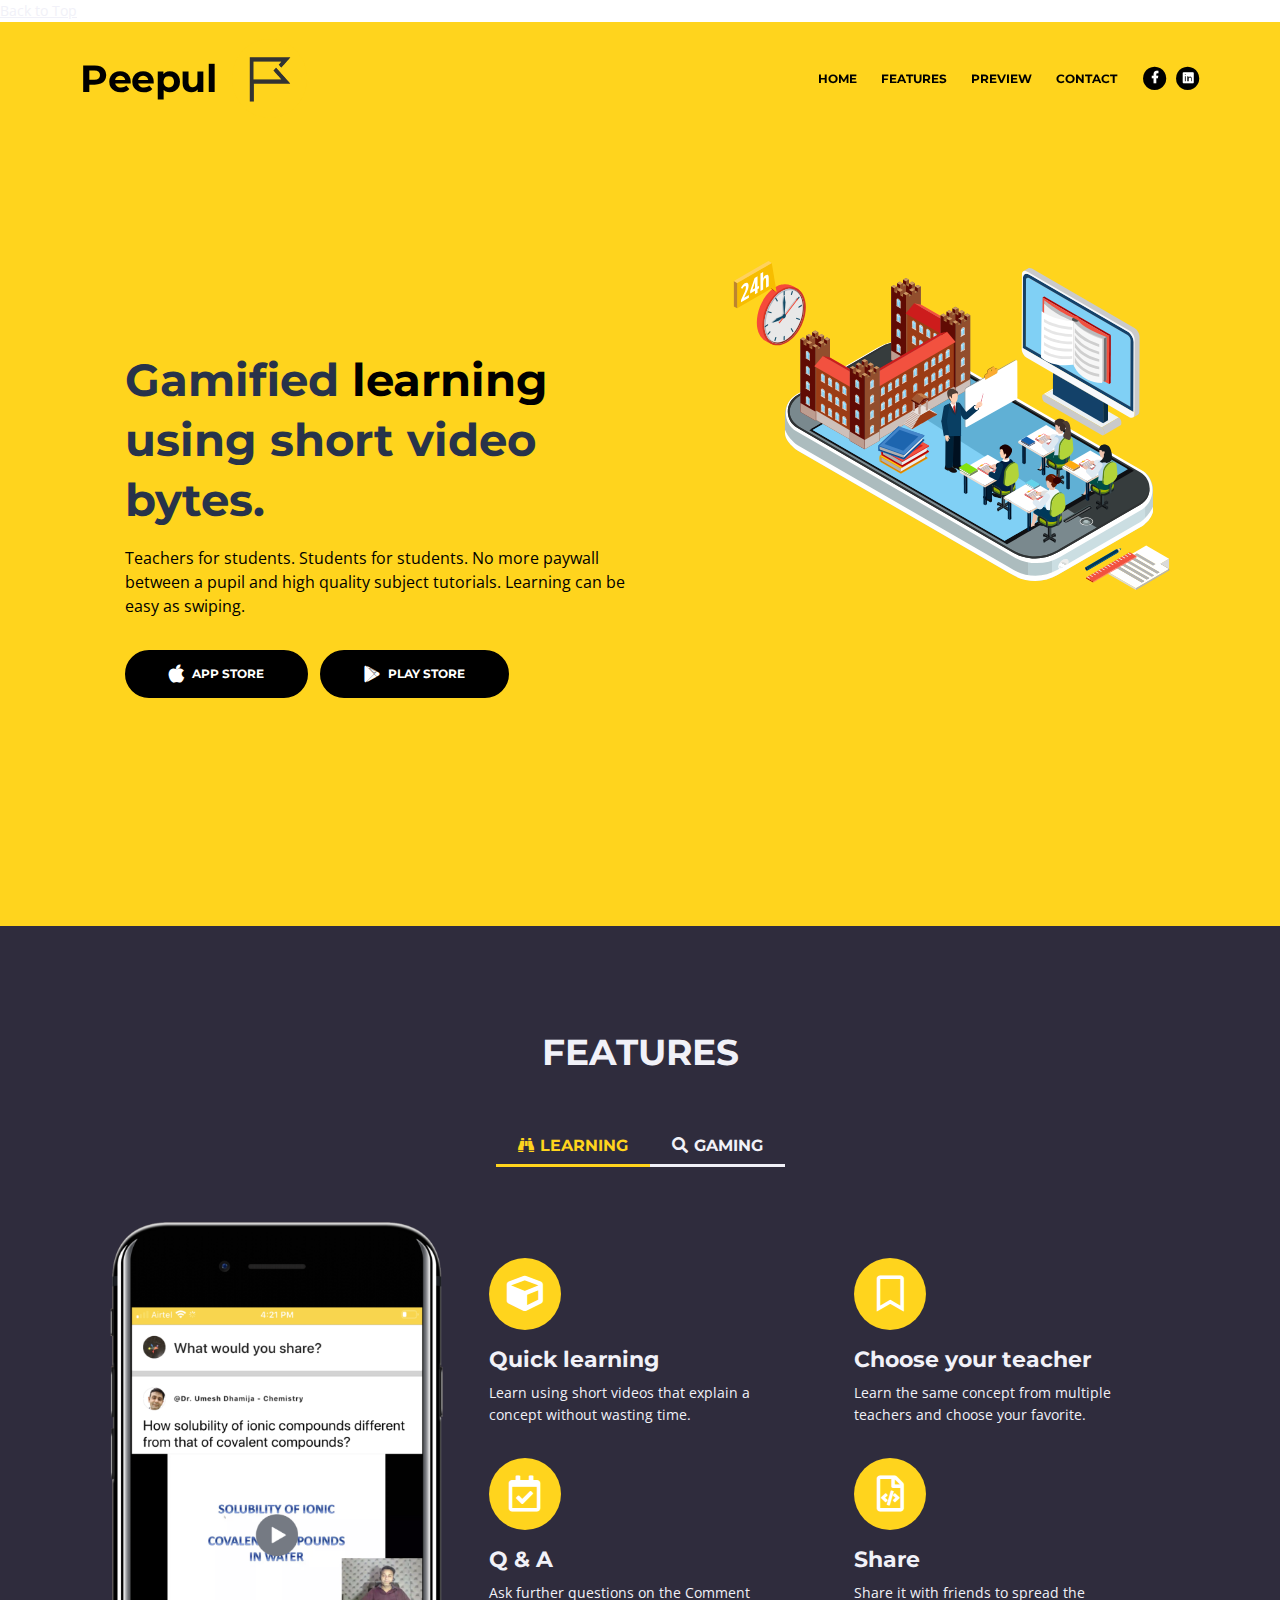
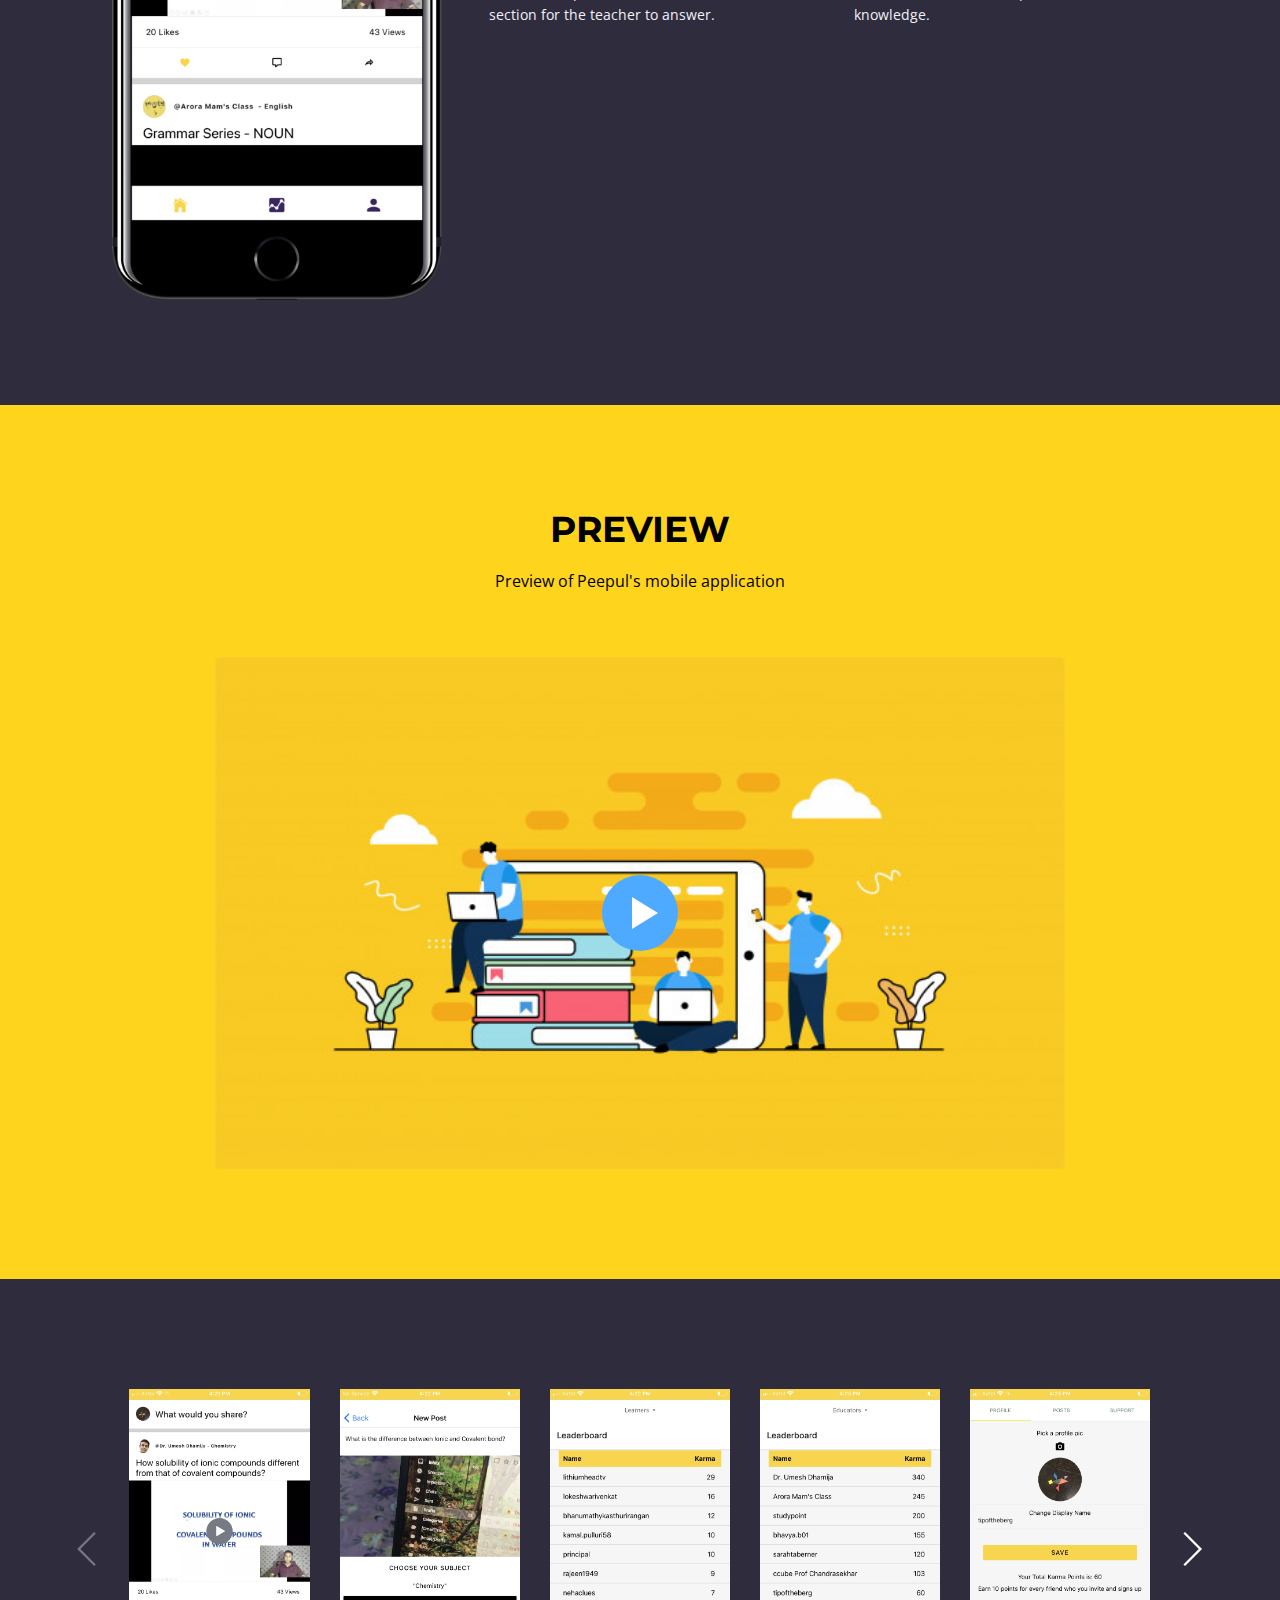
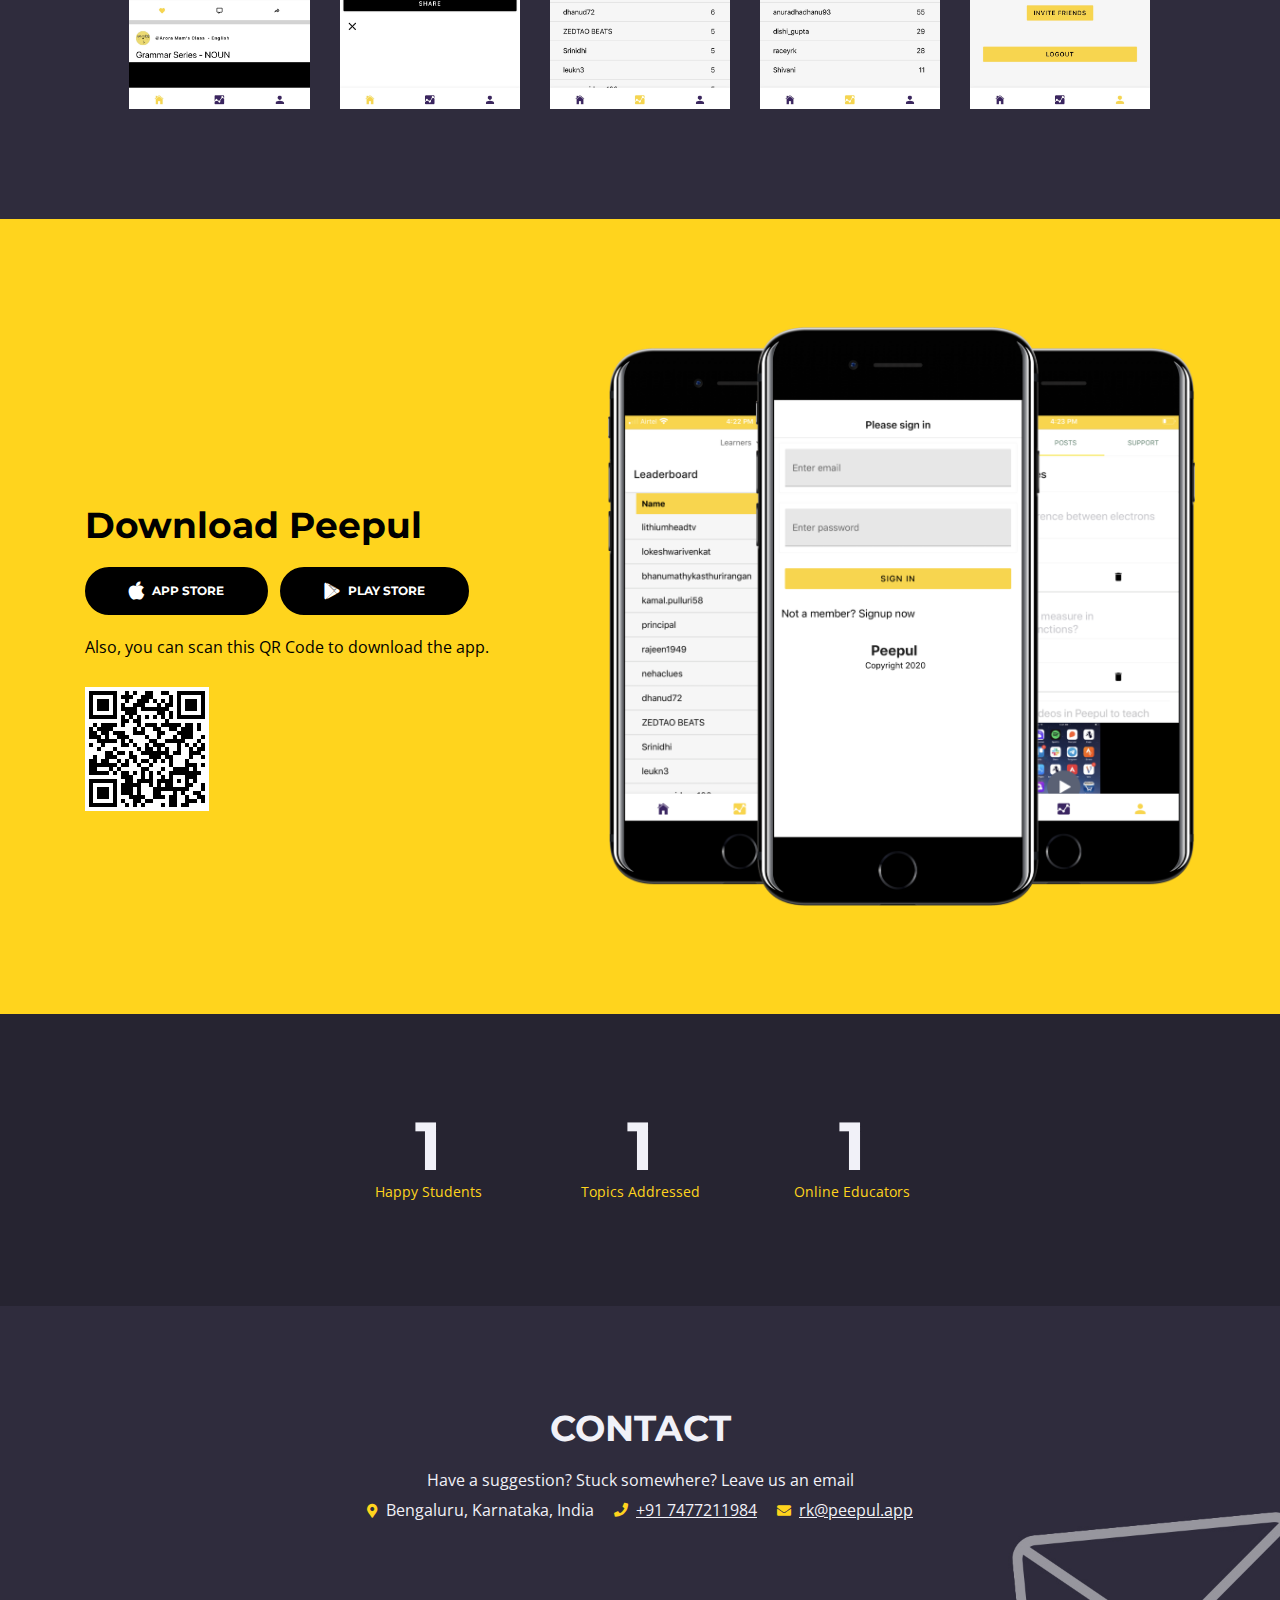
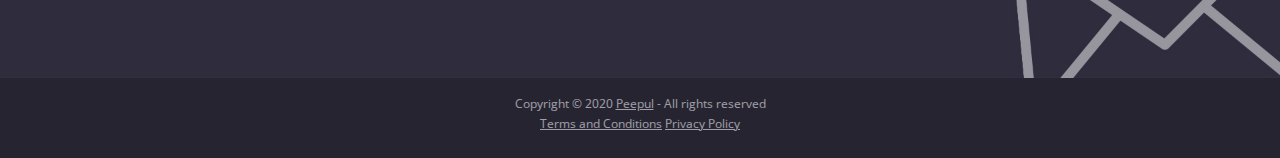
<file: index.html>
<!DOCTYPE html>
<html lang="en">
<head>
    <meta charset="utf-8">
    <meta name="viewport" content="width=device-width, initial-scale=1, shrink-to-fit=no">
    
    <!-- SEO Meta Tags -->
    <meta name="description" content="An app to learn with short video bytes">
    <meta name="author" content="Peepul">

    
	<meta property="og:type" content="article" />
    <!-- Chrome, Firefox OS and Opera -->
    <meta name="theme-color" content="#ffd41d">
    <!-- Windows Phone -->
    <meta name="msapplication-navbutton-color" content="#ffd41d">
    <!-- iOS Safari -->
    <meta name="apple-mobile-web-app-status-bar-style" content="#ffd41d">

    <!-- Website Title -->
    <title>Peepul | Share your knowledge</title>
    
    <!-- Styles -->
    <link href="https://fonts.googleapis.com/css?family=Montserrat:400,600,700" rel="stylesheet">
    <link href="https://fonts.googleapis.com/css?family=Open+Sans:400,400i,700,700i" rel="stylesheet">
    <link href="css/bootstrap.css" rel="stylesheet">
    <link href="css/fontawesome-all.css" rel="stylesheet">
    <link href="css/swiper.css" rel="stylesheet">
	<link href="css/magnific-popup.css" rel="stylesheet">
	<link href="css/styles.css" rel="stylesheet">
	
	<!-- Favicon  -->
    <link rel="icon" href="images/favicon.png">
</head>
<body data-spy="scroll" data-target=".fixed-top">
 
    

    <!-- Navigation -->
    <nav class="navbar navbar-expand-md navbar-dark navbar-custom fixed-top">
        <!-- Text Logo -->
        <a class="navbar-brand logo-text page-scroll" href="index.html">Peepul</a>

        <!-- Image Logo -->
        <a class="navbar-brand logo-image" href="index.html"><img src="images/favicon.png" alt="alternative"></a> 
        
        <!-- Mobile Menu Toggle Button -->
        <button class="navbar-toggler" type="button" data-toggle="collapse" data-target="#navbarsExampleDefault" aria-controls="navbarsExampleDefault" aria-expanded="false" aria-label="Toggle navigation">
            <span class="navbar-toggler-awesome fas fa-bars"></span>
            <span class="navbar-toggler-awesome fas fa-times"></span>
        </button>
        <!-- end of mobile menu toggle button -->

        <div class="collapse navbar-collapse" id="navbarsExampleDefault">
            <ul class="navbar-nav ml-auto">
                <li class="nav-item">
                    <a class="nav-link page-scroll" href="#header">HOME <span class="sr-only">(current)</span></a>
                </li>
                <li class="nav-item">
                    <a class="nav-link page-scroll" href="#features">FEATURES</a>
                </li>
                <li class="nav-item">
                    <a class="nav-link page-scroll" href="#preview">PREVIEW</a>
                </li>
                <li class="nav-item">
                    <a class="nav-link page-scroll" href="#contact">CONTACT</a>
                </li>
            </ul>
            <span class="nav-item social-icons">
                <span class="fa-stack">
                    <a href="https://www.facebook.com/untropyai" target="_blank">
                        <i class="fas fa-circle fa-stack-2x"></i>
                        <i class="fab fa-facebook-f fa-stack-1x"></i>
                    </a>
                </span>
                <span class="fa-stack">
                    <a href="https://www.linkedin.com/company/untropy-ai/" target="_blank">
                        <i class="fas fa-circle fa-stack-2x"></i>
                        <i class="fab fa-linkedin fa-stack-1x"></i>
                    </a>
                </span>
            </span>
        </div>
    </nav> <!-- end of navbar -->
    <!-- end of navigation -->


    <!-- Header -->
    <header id="header" class="header">
        <div class="header-content">
            <div class="container">
                <div class="row">
                    <div class="col-lg-6">
                        <div class="text-container">
                            <h1>Gamified <span id="js-rotating">learning,teaching</span><br>using short video bytes.</h1>
                            <p class="p-large">Teachers for students. Students for students. No more paywall between a pupil and high quality subject tutorials. Learning can be easy as swiping.</p>
                            <a class="btn-solid-lg page-scroll" href="https://apps.apple.com/us/app/peepul/id1504222194?mt=8" target="_blank"><i class="fab fa-apple"></i>APP STORE</a>
                            <a class="btn-solid-lg page-scroll" href="https://play.google.com/store/apps/details?id=com.untropy.peepul&pcampaignid=pcampaignidMKT-Other-global-all-co-prtnr-py-PartBadge-Mar2515-1" target="_blank"><i class="fab fa-google-play"></i>PLAY STORE</a>
                        </div>
                    </div> <!-- end of col -->
                    <div class="col-lg-6">
                        <div class="image-container">
                            <img class="img-fluid" src="images/school.svg" style="width:1000px; height: auto;" alt="alternative">
                        </div> <!-- end of image-container -->
                    </div> <!-- end of col -->
                </div> <!-- end of row -->
            </div> <!-- end of container -->
        </div> <!-- end of header-content -->
    </header> <!-- end of header -->
    <!-- end of header -->

    <!-- Features -->
    <div id="features" class="tabs">
        <div class="container">
            <div class="row">
                <div class="col-lg-12">
                    <h2>FEATURES</h2>
                    <div class="p-heading p-large"></div>
                </div> <!-- end of col -->
            </div> <!-- end of row -->
            <div class="row">

                <!-- Tabs Links -->
                <ul class="nav nav-tabs" id="lenoTabs" role="tablist">
                    <!-- <li class="nav-item">
                        <a class="nav-link active" id="nav-tab-1" data-toggle="tab" href="#tab-1" role="tab" aria-controls="tab-1" aria-selected="true"><i class="fas fa-cog"></i>CONFIGURING</a>
                    </li> -->
                    <li class="nav-item">
                        <a class="nav-link active" id="nav-tab-2" data-toggle="tab" href="#tab-2" role="tab" aria-controls="tab-2" aria-selected="false"><i class="fas fa-binoculars"></i>LEARNING</a>
                    </li>
                    <li class="nav-item">
                        <a class="nav-link" id="nav-tab-3" data-toggle="tab" href="#tab-3" role="tab" aria-controls="tab-3" aria-selected="false"><i class="fas fa-search"></i>GAMING</a>
                    </li>
                </ul>
                <!-- end of tabs links -->


                <!-- Tabs Content-->
                <div class="tab-content" id="lenoTabsContent">
                  
                    <!-- Tab -->
                    <div class="tab-pane fade show active" id="tab-2" role="tabpanel" aria-labelledby="tab-2">
                        <div class="container">
                            <div class="row">

                                <!-- Image Pane -->
                                <div class="col-md-4">
                                    <img class="img-fluid" src="images/app (2).png" alt="alternative">
                                </div>
                                <!-- end of image pane -->
                                
                                <!-- Text And Icon Cards Area -->
                                <div class="col-md-8">
                                                                       
                                    <div class="icon-cards-area">
                                            <div class="card">
                                                <div class="card-icon">
                                                    <i class="fas fa-cube"></i>
                                                </div>
                                                <div class="card-body">
                                                    <h4 class="card-title">Quick learning</h4>
                                                    <p> Learn using short videos that explain a concept without wasting time.</p>
                                                </div>
                                            </div>
                                            <div class="card">
                                                <div class="card-icon">
                                                    <i class="far fa-bookmark"></i>
                                                </div>
                                                <div class="card-body">
                                                    <h4 class="card-title">Choose your teacher</h4>
                                                    <p>Learn the same concept from multiple teachers and choose your favorite.</p>
                                                </div>
                                            </div>
                                            <div class="card">
                                                <div class="card-icon">
                                                    <i class="far fa-calendar-check"></i>
                                                </div>
                                                <div class="card-body">
                                                    <h4 class="card-title">Q & A</h4>
                                                    <p>Ask further questions on the Comment section for the teacher to answer.</p>
                                                </div>
                                            </div>
                                            <div class="card">
                                                <div class="card-icon">
                                                    <i class="far fa-file-code"></i>
                                                </div>
                                                <div class="card-body">
                                                    <h4 class="card-title">Share</h4>
                                                    <p>Share it with friends to spread the knowledge.</p>
                                                </div>
                                            </div>
                                    </div> <!-- end of icon cards area -->
                                </div> <!-- end of col-md-8 -->
                                <!-- end of text and icon cards area -->

                            </div> <!-- end of row -->
                        </div> <!-- end of container -->
                    </div> <!-- end of tab-pane -->
                    <!-- end of tab -->

                    <!-- Tab -->
                    <div class="tab-pane fade" id="tab-3" role="tabpanel" aria-labelledby="tab-3">
                        <div class="container">
                            <div class="row">

                                <!-- Text And Icon Cards Area -->
                                <div class="col-md-8">
                                    <div class="icon-cards-area">
                                        <div class="card">
                                            <div class="card-icon">
                                                <i class="far fa-calendar-check"></i>
                                            </div>
                                            <div class="card-body">
                                                <h4 class="card-title">Gain points as Learner</h4>
                                                <p>Add points when you learn by watching videos. Add 1 point for every 100 seconds.</p>
                                            </div>
                                        </div>
                                        <div class="card">
                                            <div class="card-icon">
                                                <i class="far fa-file-code"></i>
                                            </div>
                                            <div class="card-body">
                                                <h4 class="card-title">Gain points as Educator</h4>
                                                <p>Add points when a learner watches your video. Add 1 point for every 100 seconds and 10 points for every Like. </p>
                                            </div>
                                        </div>
                                        <div class="card">
                                            <div class="card-icon">
                                                <i class="fas fa-cube"></i>
                                            </div>
                                            <div class="card-body">
                                                <h4 class="card-title">Get recognized</h4>
                                                <p>Place in the Top 5 to be recognized in the Weekly newsletter or become eligible for future monetization.</p>
                                            </div>
                                        </div>
                                        <div class="card" style="opacity: 0;">
                                            <div class="card-icon" >
                                                <i class="far fa-bookmark"></i>
                                            </div>
                                            <div class="card-body">
                                                <h4 class="card-title">Easy Reading</h4>
                                                <p>Lorem ipsum dolor sit amet, consectetur adipiscing elit. Mauris justo sapien, efficitur et lectus non, faucibus posuere mi.</p>
                                            </div>
                                        </div>
                                    </div> <!-- end of icon cards area -->
                                    
                                    <!-- end of text-area -->
                                </div> <!-- end of col-md-8 -->
                                <!-- end of text and icon cards area -->

                                <!-- Image Pane -->
                                <div class="col-md-4">
                                    <img class="img-fluid" src="images/points.png" alt="alternative">
                                </div>
                                <!-- end of image pane -->
                                    
                            </div> <!-- end of row -->
                        </div> <!-- end of container -->
                    </div><!-- end of tab-pane -->
                    <!-- end of tab -->

                </div> <!-- end of tab-content -->
                <!-- end of tabs content -->

            </div> <!-- end of row --> 
        </div> <!-- end of container --> 
    </div> <!-- end of tabs -->
    <!-- end of features -->


    <!-- Video -->
    <div id="preview" class="basic-1">
        <div class="container">
            <div class="row">
                <div class="col-lg-12">
                    <h2>PREVIEW</h2>
                    <div class="p-heading p-large">Preview of Peepul's mobile application</div>
                </div> <!-- end of col -->
            </div> <!-- end of row -->
            <div class="row">
                <div class="col-lg-12">

                    <!-- Video Preview -->
                    <div class="image-container">
                        <div class="video-wrapper">
                            <a class="popup-youtube img-fluid" href="https://www.youtube.com/watch?v=e6GhjEsrePI&feature=youtu.be" data-effect="fadeIn">
                                <img class="img-fluid" src="images/hero.jpg" alt="alternative" width="931px" height="509px">
                                <span class="video-play-button">
                                    <span></span>
                                </span>
                            </a>
                            <!-- <iframe width="auto" height="auto" src="https://www.youtube.com/embed/e6GhjEsrePI?controls=0" frameborder="0" allow="accelerometer; autoplay; encrypted-media; gyroscope; picture-in-picture" allowfullscreen></iframe> -->
                        </div> <!-- end of video-wrapper -->
                    </div> <!-- end of image-container -->
                    <!-- end of video preview -->

                </div> <!-- end of col -->
            </div> <!-- end of row -->
        </div> <!-- end of container -->
    </div> <!-- end of basic-1 -->
    <!-- end of video -->




    <!-- Screenshots -->
    <div class="slider-2">
        <div class="container">
            <div class="row">
                <div class="col-lg-12">
                    
                    <!-- Image Slider -->
                    <div class="slider-container">
                        <div class="swiper-container image-slider">
                            <div class="swiper-wrapper">
                                
                                <!-- Slide -->
                                <div class="swiper-slide">
                                    <a href="images/Screenshot (1).jpg" class="popup-link" data-effect="fadeIn">
                                        <img class="img-fluid" src="images/Screenshot (1).jpg" alt="alternative">
                                    </a>
                                </div>
                                <!-- end of slide -->
                                
                                <!-- Slide -->
                                <div class="swiper-slide">
                                    <a href="images/Screenshot (2).jpg" class="popup-link" data-effect="fadeIn">
                                        <img class="img-fluid" src="images/Screenshot (2).jpg" alt="alternative">
                                    </a>
                                </div>
                                <!-- end of slide -->

                                <!-- Slide -->
                                <div class="swiper-slide">
                                    <a href="images/Screenshot (3).jpg" class="popup-link" data-effect="fadeIn">
                                        <img class="img-fluid" src="images/Screenshot (3).jpg" alt="alternative">
                                    </a>
                                </div>
                                <!-- end of slide -->

                                <!-- Slide -->
                                <div class="swiper-slide">
                                    <a href="images/Screenshot (4).jpg" class="popup-link" data-effect="fadeIn">
                                        <img class="img-fluid" src="images/Screenshot (4).jpg" alt="alternative">
                                    </a>
                                </div>
                                <!-- end of slide -->

                                <!-- Slide -->
                                <div class="swiper-slide">
                                    <a href="images/Screenshot (5).jpg" class="popup-link" data-effect="fadeIn">
                                        <img class="img-fluid" src="images/Screenshot (5).jpg" alt="alternative">
                                    </a>
                                </div>
                                <!-- end of slide -->
                                
                                <!-- Slide -->
                                <div class="swiper-slide">
                                    <a href="images/Screenshot (6).jpg" class="popup-link" data-effect="fadeIn">
                                        <img class="img-fluid" src="images/Screenshot (6).jpg" alt="alternative">
                                    </a>
                                </div>
                                <!-- end of slide -->

                                
                                
                            </div> <!-- end of swiper-wrapper -->

                            <!-- Add Arrows -->
                            <div class="swiper-button-next"></div>
                            <div class="swiper-button-prev"></div>
                            <!-- end of add arrows -->

                        </div> <!-- end of swiper-container -->
                    </div> <!-- end of slider-container -->
                    <!-- end of image slider -->

                </div> <!-- end of col -->
            </div> <!-- end of row -->
        </div> <!-- end of container -->
    </div> <!-- end of slider-2 -->
    <!-- end of screenshots -->


    <!-- Download -->
    <div class="basic-4">
        <div class="container">
            <div class="row">
                <div class="col-lg-6 col-xl-5">
                    <div class="text-container">
                        <h2>Download <span class="blue">Peepul</span></h2>
                        
                        <a class="btn-solid-lg" href="https://apps.apple.com/us/app/peepul/id1504222194?mt=8" target="_blank"><i class="fab fa-apple"></i>APP STORE</a>
                        <a class="btn-solid-lg" href="https://play.google.com/store/apps/details?id=com.untropy.peepul&pcampaignid=pcampaignidMKT-Other-global-all-co-prtnr-py-PartBadge-Mar2515-1" target="_blank"><i class="fab fa-google-play"></i>PLAY STORE</a>
                        <p class="p-large">Also, you can scan this QR Code to download the app.</p>
                        <img src="images/qr-code.png">
                    </div> <!-- end of text-container -->
                </div> <!-- end of col -->
                <div class="col-lg-6 col-xl-7">
                    <div class="image-container">
                        <img class="img-fluid" src="images/download.png" alt="alternative">
                    </div> <!-- end of img-container -->
                </div> <!-- end of col -->
            </div> <!-- end of row -->
        </div> <!-- end of container -->
    </div> <!-- end of basic-4 -->
    <!-- end of download -->


    <!-- Statistics -->
    <div class="counter">
        <div class="container">
            <div class="row">
                <div class="col-lg-12">
                    
                    <!-- Counter -->
                    <div id="counter">
                        <div class="cell">
                            <div class="counter-value number-count" data-count="33">1</div>
                            <p class="counter-info">Happy Students</p>
                        </div>
                        <div class="cell">
                            <div class="counter-value number-count" data-count="40">1</div>
                            <p class="counter-info">Topics Addressed</p>
                        </div>
                        <div class="cell">
                            <div class="counter-value number-count" data-count="12">1</div>
                            <p class="counter-info">Online Educators</p>
                        </div>
                        <!-- <div class="cell">
                            <div class="counter-value number-count" data-count="127">1</div>
                            <p class="counter-info">Videos Uploaded</p>
                        </div> -->
                    </div>
                    <!-- end of counter -->
                    
                </div> <!-- end of col -->
            </div> <!-- end of row -->
        </div> <!-- end of container -->
    </div> <!-- end of counter -->
    <!-- end of statistics -->


    <!-- Contact -->
    <div id="contact" class="form" id="contact" >
        <div class="container">
            <div class="row">
                <div class="col-lg-12">
                    <h2>CONTACT</h2>
                    <ul class="list-unstyled li-space-lg">
                        <li class="address">Have a suggestion? Stuck somewhere? Leave us an email </li>
                        <li><i class="fas fa-map-marker-alt"></i>Bengaluru, Karnataka, India</li>
                        <li><i class="fas fa-phone"></i><a class="blue" href="tel:+917477211984">+91 7477211984</a></li>
                        <li><i class="fas fa-envelope"></i><a class="blue" href="mailto:rk@peepul.app">rk@peepul.app</a></li>
                    </ul>
                </div> <!-- end of col -->
            </div> <!-- end of row -->
            <!-- end of row -->
        </div> <!-- end of container -->
    </div> <!-- end of form -->
    <!-- end of contact -->


    <!-- Copyright -->
    <div class="copyright">
        <div class="container">
            <div class="row">
                <div class="col-lg-12">
                    <p class="p-small">Copyright © 2020 <a href="#">Peepul</a> - All rights reserved <br>
                        <a href="terms-conditions.html">Terms and Conditions</a> 	  <a href="privacy-policy.html">Privacy Policy</a></p>
                    
                </div> <!-- end of col -->
            </div> <!-- enf of row -->
        </div> <!-- end of container -->
    </div> <!-- end of copyright --> 
    <!-- end of copyright -->
    
    	
    <!-- Scripts -->
    <script src="js/jquery.min.js"></script> <!-- jQuery for Bootstrap's JavaScript plugins -->
    <script src="js/popper.min.js"></script> <!-- Popper tooltip library for Bootstrap -->
    <script src="js/bootstrap.min.js"></script> <!-- Bootstrap framework -->
    <script src="js/jquery.easing.min.js"></script> <!-- jQuery Easing for smooth scrolling between anchors -->
    <script src="js/swiper.min.js"></script> <!-- Swiper for image and text sliders -->
    <script src="js/jquery.magnific-popup.js"></script> <!-- Magnific Popup for lightboxes -->
    <script src="js/morphext.min.js"></script> <!-- Morphtext rotating text in the header -->
    <script src="js/validator.min.js"></script> <!-- Validator.js - Bootstrap plugin that validates forms -->
    <script src="js/scripts.js"></script> <!-- Custom scripts -->
</body>
</html>
</file>
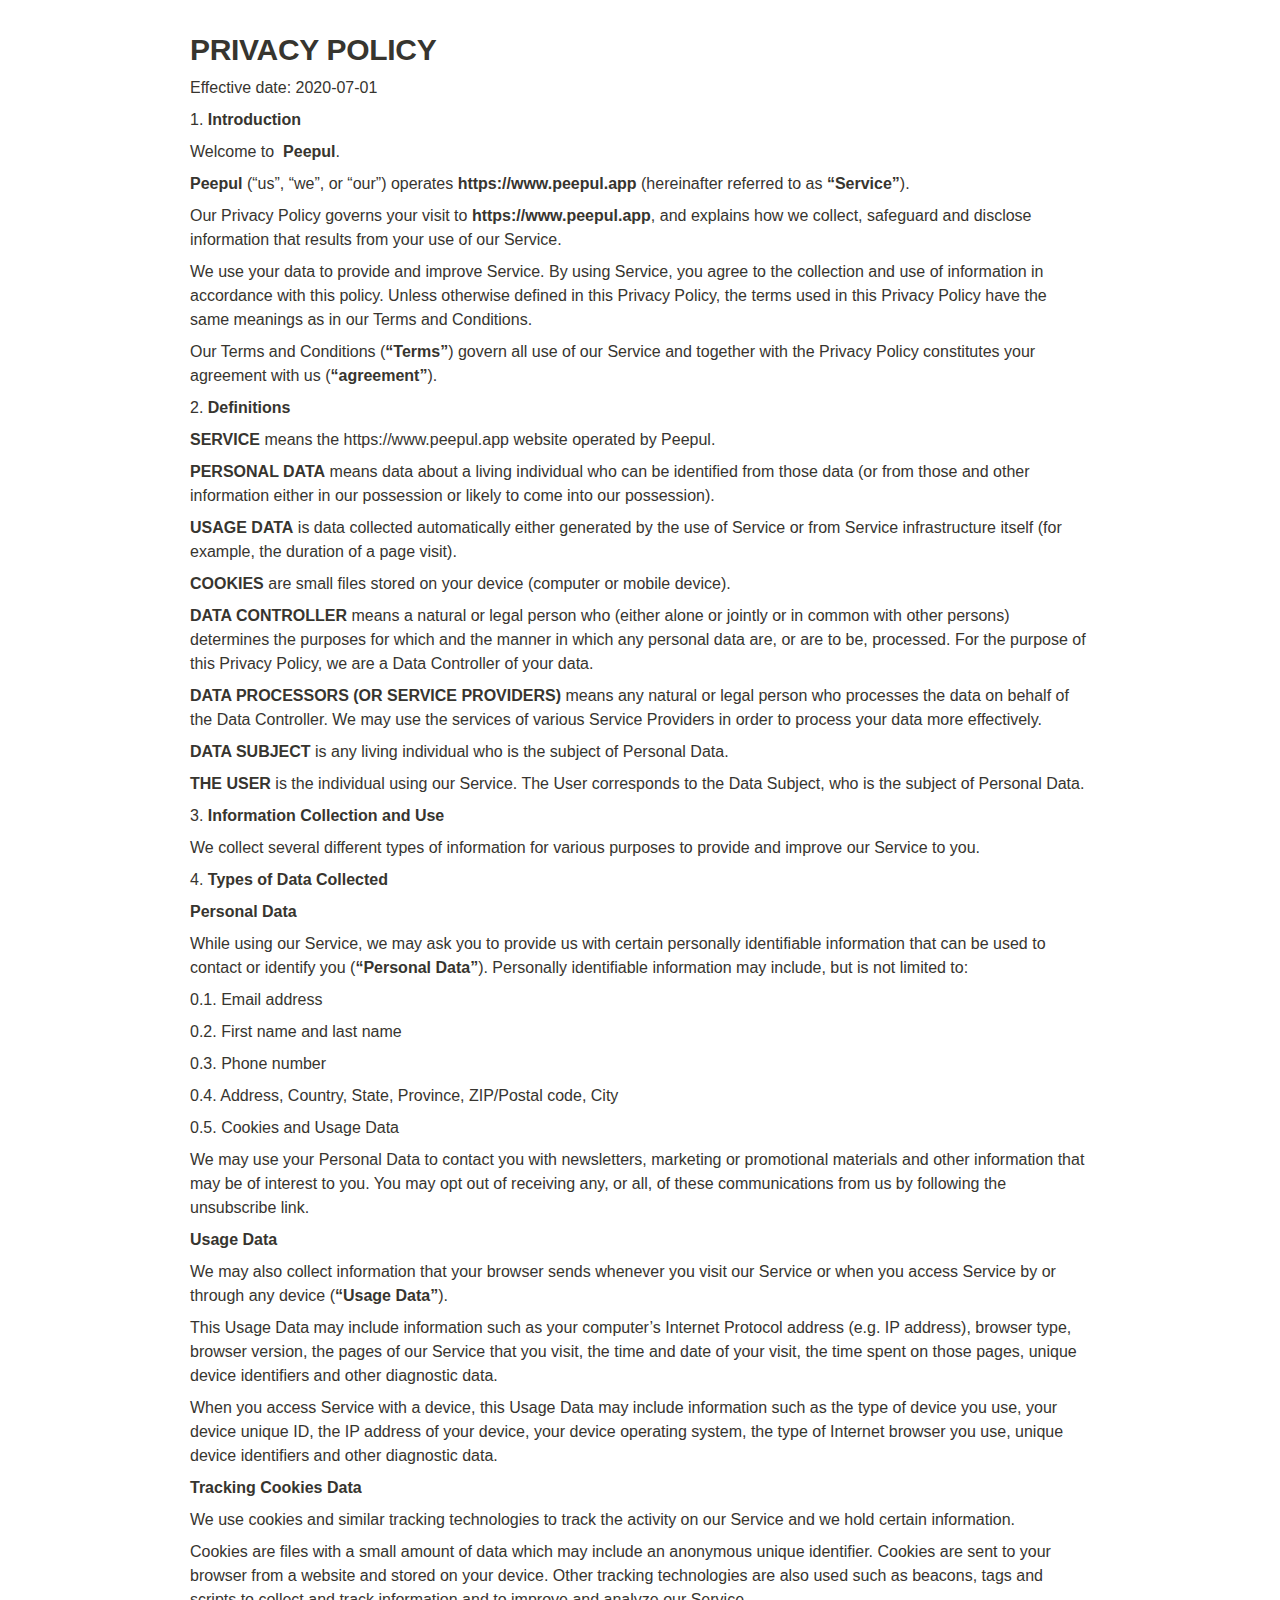
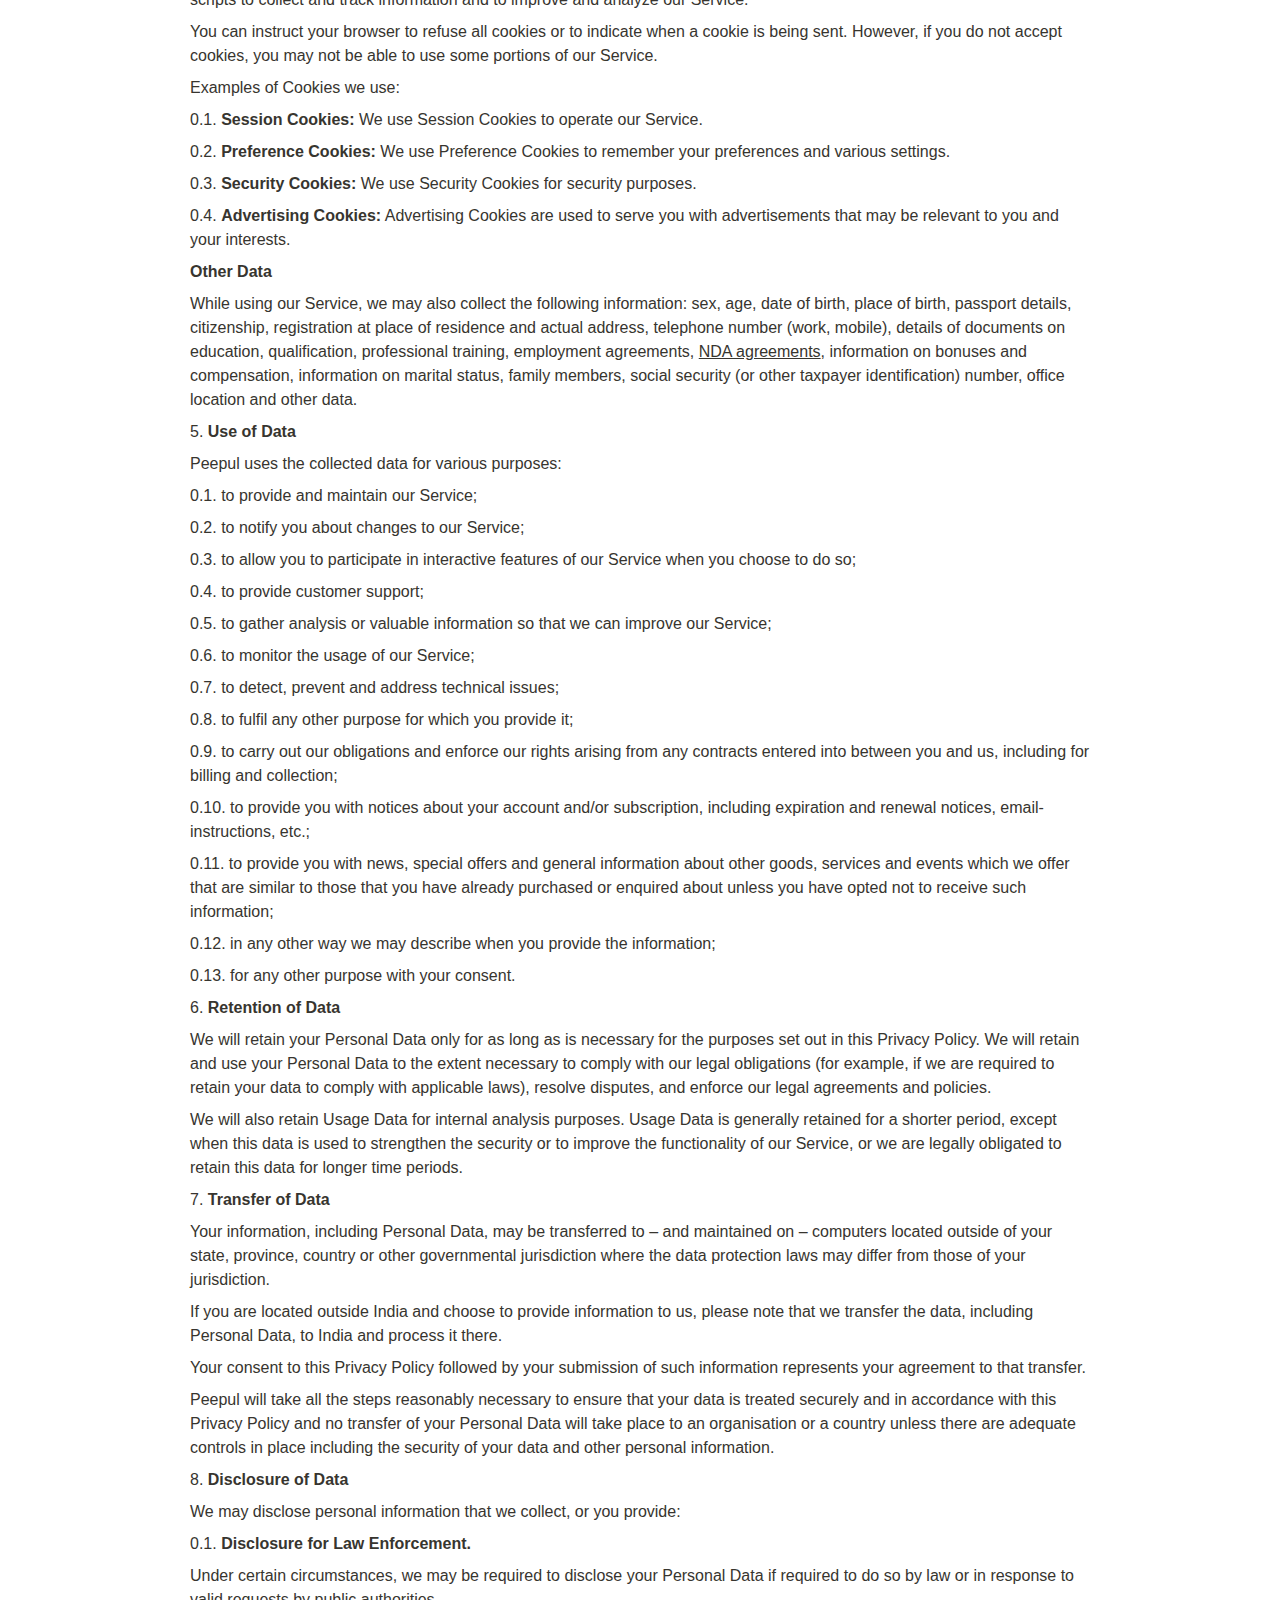
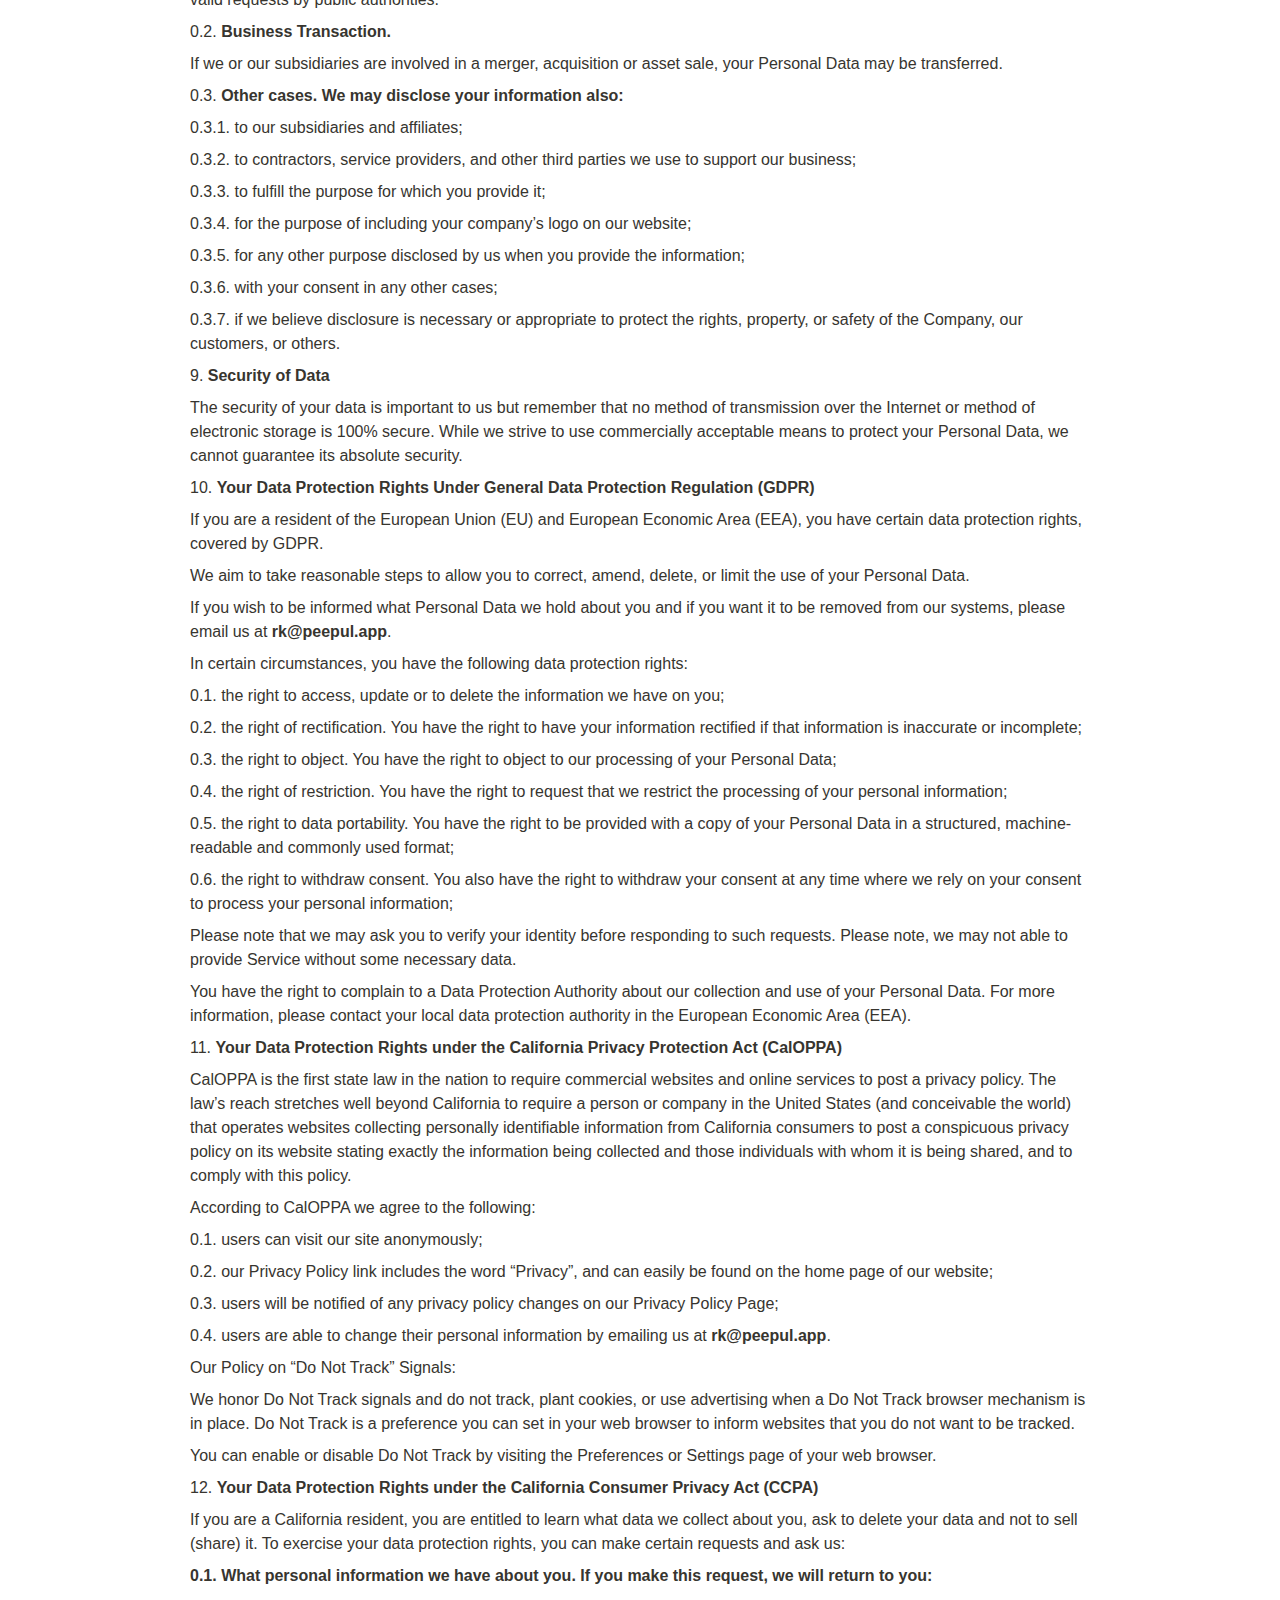
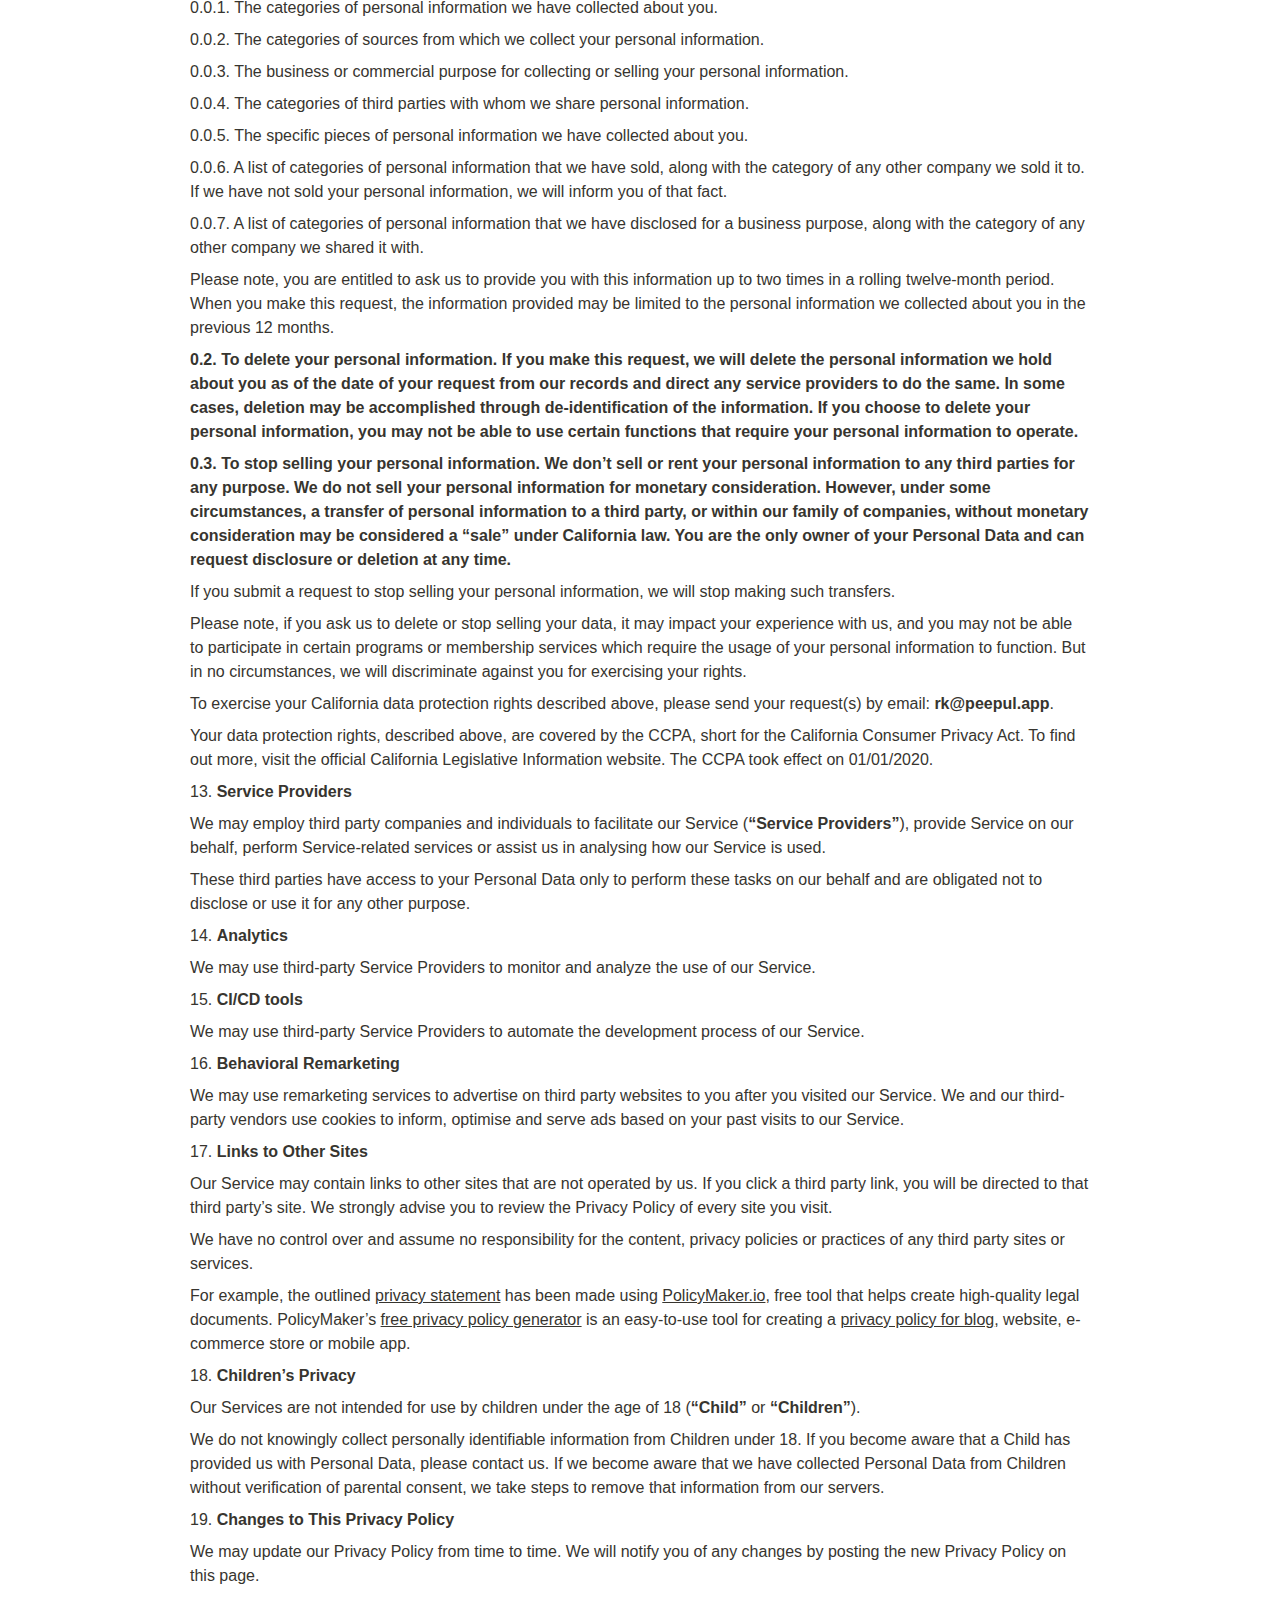
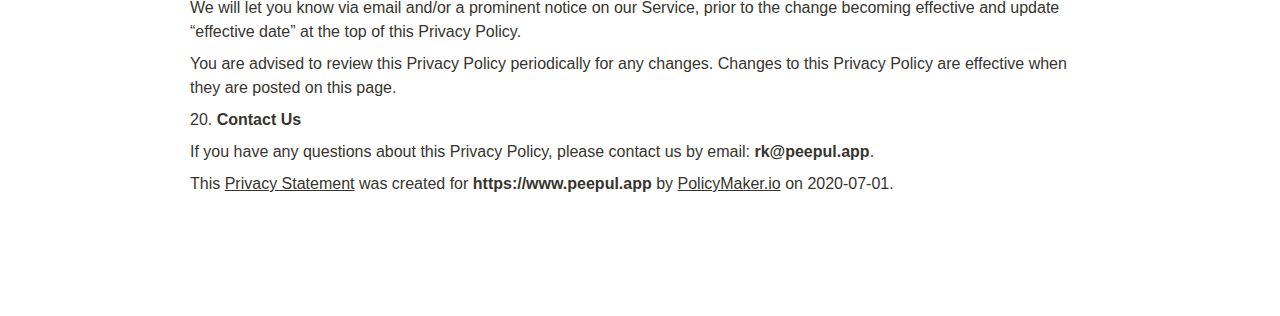
<file: privacy-policy.html>
<html><head><meta http-equiv="Content-Type" content="text/html; charset=utf-8"/><title>Privacy Policy - Peepul</title>
    <link rel="icon" href="images/favicon.png"><style>
    /* webkit printing magic: print all background colors */
    html {
        -webkit-print-color-adjust: exact;
    }
    * {
        box-sizing: border-box;
        -webkit-print-color-adjust: exact;
    }
    
    html,
    body {
        margin: 0;
        padding: 0;
    }
    @media only screen {
        body {
            margin: 2em auto;
            max-width: 900px;
            color: rgb(55, 53, 47);
        }
    }
    
    body {
        line-height: 1.5;
        white-space: pre-wrap;
    }
    
    a,
    a.visited {
        color: inherit;
        text-decoration: underline;
    }
    
    .pdf-relative-link-path {
        font-size: 80%;
        color: #444;
    }
    
    h1,
    h2,
    h3 {
        letter-spacing: -0.01em;
        line-height: 1.2;
        font-weight: 600;
        margin-bottom: 0;
    }
    
    .page-title {
        font-size: 2.5rem;
        font-weight: 700;
        margin-top: 0;
        margin-bottom: 0.75em;
    }
    
    h1 {
        font-size: 1.875rem;
        margin-top: 1.875rem;
    }
    
    h2 {
        font-size: 1.5rem;
        margin-top: 1.5rem;
    }
    
    h3 {
        font-size: 1.25rem;
        margin-top: 1.25rem;
    }
    
    .source {
        border: 1px solid #ddd;
        border-radius: 3px;
        padding: 1.5em;
        word-break: break-all;
    }
    
    .callout {
        border-radius: 3px;
        padding: 1rem;
    }
    
    figure {
        margin: 1.25em 0;
        page-break-inside: avoid;
    }
    
    figcaption {
        opacity: 0.5;
        font-size: 85%;
        margin-top: 0.5em;
    }
    
    mark {
        background-color: transparent;
    }
    
    .indented {
        padding-left: 1.5em;
    }
    
    hr {
        background: transparent;
        display: block;
        width: 100%;
        height: 1px;
        visibility: visible;
        border: none;
        border-bottom: 1px solid rgba(55, 53, 47, 0.09);
    }
    
    img {
        max-width: 100%;
    }
    
    @media only print {
        img {
            max-height: 100vh;
            object-fit: contain;
        }
    }
    
    @page {
        margin: 1in;
    }
    
    .collection-content {
        font-size: 0.875rem;
    }
    
    .column-list {
        display: flex;
        justify-content: space-between;
    }
    
    .column {
        padding: 0 1em;
    }
    
    .column:first-child {
        padding-left: 0;
    }
    
    .column:last-child {
        padding-right: 0;
    }
    
    .table_of_contents-item {
        display: block;
        font-size: 0.875rem;
        line-height: 1.3;
        padding: 0.125rem;
    }
    
    .table_of_contents-indent-1 {
        margin-left: 1.5rem;
    }
    
    .table_of_contents-indent-2 {
        margin-left: 3rem;
    }
    
    .table_of_contents-indent-3 {
        margin-left: 4.5rem;
    }
    
    .table_of_contents-link {
        text-decoration: none;
        opacity: 0.7;
        border-bottom: 1px solid rgba(55, 53, 47, 0.18);
    }
    
    table,
    th,
    td {
        border: 1px solid rgba(55, 53, 47, 0.09);
        border-collapse: collapse;
    }
    
    table {
        border-left: none;
        border-right: none;
    }
    
    th,
    td {
        font-weight: normal;
        padding: 0.25em 0.5em;
        line-height: 1.5;
        min-height: 1.5em;
        text-align: left;
    }
    
    th {
        color: rgba(55, 53, 47, 0.6);
    }
    
    ol,
    ul {
        margin: 0;
        margin-block-start: 0.6em;
        margin-block-end: 0.6em;
    }
    
    li > ol:first-child,
    li > ul:first-child {
        margin-block-start: 0.6em;
    }
    
    ul > li {
        list-style: disc;
    }
    
    ul.to-do-list {
        text-indent: -1.7em;
    }
    
    ul.to-do-list > li {
        list-style: none;
    }
    
    .to-do-children-checked {
        text-decoration: line-through;
        opacity: 0.375;
    }
    
    ul.toggle > li {
        list-style: none;
    }
    
    ul {
        padding-inline-start: 1.7em;
    }
    
    ul > li {
        padding-left: 0.1em;
    }
    
    ol {
        padding-inline-start: 1.6em;
    }
    
    ol > li {
        padding-left: 0.2em;
    }
    
    .mono ol {
        padding-inline-start: 2em;
    }
    
    .mono ol > li {
        text-indent: -0.4em;
    }
    
    .toggle {
        padding-inline-start: 0em;
        list-style-type: none;
    }
    
    /* Indent toggle children */
    .toggle > li > details {
        padding-left: 1.7em;
    }
    
    .toggle > li > details > summary {
        margin-left: -1.1em;
    }
    
    .selected-value {
        display: inline-block;
        padding: 0 0.5em;
        background: rgba(206, 205, 202, 0.5);
        border-radius: 3px;
        margin-right: 0.5em;
        margin-top: 0.3em;
        margin-bottom: 0.3em;
        white-space: nowrap;
    }
    
    .collection-title {
        display: inline-block;
        margin-right: 1em;
    }
    
    time {
        opacity: 0.5;
    }
    
    .icon {
        display: inline-block;
        max-width: 1.2em;
        max-height: 1.2em;
        text-decoration: none;
        vertical-align: text-bottom;
        margin-right: 0.5em;
    }
    
    img.icon {
        border-radius: 3px;
    }
    
    .user-icon {
        width: 1.5em;
        height: 1.5em;
        border-radius: 100%;
        margin-right: 0.5rem;
    }
    
    .user-icon-inner {
        font-size: 0.8em;
    }
    
    .text-icon {
        border: 1px solid #000;
        text-align: center;
    }
    
    .page-cover-image {
        display: block;
        object-fit: cover;
        width: 100%;
        height: 30vh;
    }
    
    .page-header-icon {
        font-size: 3rem;
        margin-bottom: 1rem;
    }
    
    .page-header-icon-with-cover {
        margin-top: -0.72em;
        margin-left: 0.07em;
    }
    
    .page-header-icon img {
        border-radius: 3px;
    }
    
    .link-to-page {
        margin: 1em 0;
        padding: 0;
        border: none;
        font-weight: 500;
    }
    
    p > .user {
        opacity: 0.5;
    }
    
    td > .user,
    td > time {
        white-space: nowrap;
    }
    
    input[type="checkbox"] {
        transform: scale(1.5);
        margin-right: 0.6em;
        vertical-align: middle;
    }
    
    p {
        margin-top: 0.5em;
        margin-bottom: 0.5em;
    }
    
    .image {
        border: none;
        margin: 1.5em 0;
        padding: 0;
        border-radius: 0;
        text-align: center;
    }
    
    .code,
    code {
        background: rgba(135, 131, 120, 0.15);
        border-radius: 3px;
        padding: 0.2em 0.4em;
        border-radius: 3px;
        font-size: 85%;
        tab-size: 2;
    }
    
    code {
        color: #eb5757;
    }
    
    .code {
        padding: 1.5em 1em;
    }
    
    .code-wrap {
        white-space: pre-wrap;
        word-break: break-all;
    }
    
    .code > code {
        background: none;
        padding: 0;
        font-size: 100%;
        color: inherit;
    }
    
    blockquote {
        font-size: 1.25em;
        margin: 1em 0;
        padding-left: 1em;
        border-left: 3px solid rgb(55, 53, 47);
    }
    
    .bookmark {
        text-decoration: none;
        max-height: 8em;
        padding: 0;
        display: flex;
        width: 100%;
        align-items: stretch;
    }
    
    .bookmark-title {
        font-size: 0.85em;
        overflow: hidden;
        text-overflow: ellipsis;
        height: 1.75em;
        white-space: nowrap;
    }
    
    .bookmark-text {
        display: flex;
        flex-direction: column;
    }
    
    .bookmark-info {
        flex: 4 1 180px;
        padding: 12px 14px 14px;
        display: flex;
        flex-direction: column;
        justify-content: space-between;
    }
    
    .bookmark-image {
        width: 33%;
        flex: 1 1 180px;
        display: block;
        position: relative;
        object-fit: cover;
        border-radius: 1px;
    }
    
    .bookmark-description {
        color: rgba(55, 53, 47, 0.6);
        font-size: 0.75em;
        overflow: hidden;
        max-height: 4.5em;
        word-break: break-word;
    }
    
    .bookmark-href {
        font-size: 0.75em;
        margin-top: 0.25em;
    }
    
    .sans { font-family: -apple-system, BlinkMacSystemFont, "Segoe UI", Helvetica, "Apple Color Emoji", Arial, sans-serif, "Segoe UI Emoji", "Segoe UI Symbol"; }
    .code { font-family: "SFMono-Regular", Consolas, "Liberation Mono", Menlo, Courier, monospace; }
    .serif { font-family: Lyon-Text, Georgia, YuMincho, "Yu Mincho", "Hiragino Mincho ProN", "Hiragino Mincho Pro", "Songti TC", "Songti SC", "SimSun", "Nanum Myeongjo", NanumMyeongjo, Batang, serif; }
    .mono { font-family: iawriter-mono, Nitti, Menlo, Courier, monospace; }
    .pdf .sans { font-family: Inter, -apple-system, BlinkMacSystemFont, "Segoe UI", Helvetica, "Apple Color Emoji", Arial, sans-serif, "Segoe UI Emoji", "Segoe UI Symbol", 'Twemoji', 'Noto Color Emoji', 'Noto Sans CJK SC', 'Noto Sans CJK KR'; }
    
    .pdf .code { font-family: Source Code Pro, "SFMono-Regular", Consolas, "Liberation Mono", Menlo, Courier, monospace, 'Twemoji', 'Noto Color Emoji', 'Noto Sans Mono CJK SC', 'Noto Sans Mono CJK KR'; }
    
    .pdf .serif { font-family: PT Serif, Lyon-Text, Georgia, YuMincho, "Yu Mincho", "Hiragino Mincho ProN", "Hiragino Mincho Pro", "Songti TC", "Songti SC", "SimSun", "Nanum Myeongjo", NanumMyeongjo, Batang, serif, 'Twemoji', 'Noto Color Emoji', 'Noto Sans CJK SC', 'Noto Sans CJK KR'; }
    
    .pdf .mono { font-family: PT Mono, iawriter-mono, Nitti, Menlo, Courier, monospace, 'Twemoji', 'Noto Color Emoji', 'Noto Sans Mono CJK SC', 'Noto Sans Mono CJK KR'; }
    
    .highlight-default {
    }
    .highlight-gray {
        color: rgb(155,154,151);
    }
    .highlight-brown {
        color: rgb(100,71,58);
    }
    .highlight-orange {
        color: rgb(217,115,13);
    }
    .highlight-yellow {
        color: rgb(223,171,1);
    }
    .highlight-teal {
        color: rgb(15,123,108);
    }
    .highlight-blue {
        color: rgb(11,110,153);
    }
    .highlight-purple {
        color: rgb(105,64,165);
    }
    .highlight-pink {
        color: rgb(173,26,114);
    }
    .highlight-red {
        color: rgb(224,62,62);
    }
    .highlight-gray_background {
        background: rgb(235,236,237);
    }
    .highlight-brown_background {
        background: rgb(233,229,227);
    }
    .highlight-orange_background {
        background: rgb(250,235,221);
    }
    .highlight-yellow_background {
        background: rgb(251,243,219);
    }
    .highlight-teal_background {
        background: rgb(221,237,234);
    }
    .highlight-blue_background {
        background: rgb(221,235,241);
    }
    .highlight-purple_background {
        background: rgb(234,228,242);
    }
    .highlight-pink_background {
        background: rgb(244,223,235);
    }
    .highlight-red_background {
        background: rgb(251,228,228);
    }
    .block-color-default {
        color: inherit;
        fill: inherit;
    }
    .block-color-gray {
        color: rgba(55, 53, 47, 0.6);
        fill: rgba(55, 53, 47, 0.6);
    }
    .block-color-brown {
        color: rgb(100,71,58);
        fill: rgb(100,71,58);
    }
    .block-color-orange {
        color: rgb(217,115,13);
        fill: rgb(217,115,13);
    }
    .block-color-yellow {
        color: rgb(223,171,1);
        fill: rgb(223,171,1);
    }
    .block-color-teal {
        color: rgb(15,123,108);
        fill: rgb(15,123,108);
    }
    .block-color-blue {
        color: rgb(11,110,153);
        fill: rgb(11,110,153);
    }
    .block-color-purple {
        color: rgb(105,64,165);
        fill: rgb(105,64,165);
    }
    .block-color-pink {
        color: rgb(173,26,114);
        fill: rgb(173,26,114);
    }
    .block-color-red {
        color: rgb(224,62,62);
        fill: rgb(224,62,62);
    }
    .block-color-gray_background {
        background: rgb(235,236,237);
    }
    .block-color-brown_background {
        background: rgb(233,229,227);
    }
    .block-color-orange_background {
        background: rgb(250,235,221);
    }
    .block-color-yellow_background {
        background: rgb(251,243,219);
    }
    .block-color-teal_background {
        background: rgb(221,237,234);
    }
    .block-color-blue_background {
        background: rgb(221,235,241);
    }
    .block-color-purple_background {
        background: rgb(234,228,242);
    }
    .block-color-pink_background {
        background: rgb(244,223,235);
    }
    .block-color-red_background {
        background: rgb(251,228,228);
    }
    .select-value-color-default { background-color: rgba(206,205,202,0.5); }
    .select-value-color-gray { background-color: rgba(155,154,151, 0.4); }
    .select-value-color-brown { background-color: rgba(140,46,0,0.2); }
    .select-value-color-orange { background-color: rgba(245,93,0,0.2); }
    .select-value-color-yellow { background-color: rgba(233,168,0,0.2); }
    .select-value-color-green { background-color: rgba(0,135,107,0.2); }
    .select-value-color-blue { background-color: rgba(0,120,223,0.2); }
    .select-value-color-purple { background-color: rgba(103,36,222,0.2); }
    .select-value-color-pink { background-color: rgba(221,0,129,0.2); }
    .select-value-color-red { background-color: rgba(255,0,26,0.2); }
    
    .checkbox {
        display: inline-flex;
        vertical-align: text-bottom;
        width: 16;
        height: 16;
        background-size: 16px;
        margin-left: 2px;
        margin-right: 5px;
    }
    
    .checkbox-on {
        background-image: url("data:image/svg+xml;charset=UTF-8,%3Csvg%20width%3D%2216%22%20height%3D%2216%22%20viewBox%3D%220%200%2016%2016%22%20fill%3D%22none%22%20xmlns%3D%22http%3A%2F%2Fwww.w3.org%2F2000%2Fsvg%22%3E%0A%3Crect%20width%3D%2216%22%20height%3D%2216%22%20fill%3D%22%2358A9D7%22%2F%3E%0A%3Cpath%20d%3D%22M6.71429%2012.2852L14%204.9995L12.7143%203.71436L6.71429%209.71378L3.28571%206.2831L2%207.57092L6.71429%2012.2852Z%22%20fill%3D%22white%22%2F%3E%0A%3C%2Fsvg%3E");
    }
    
    .checkbox-off {
        background-image: url("data:image/svg+xml;charset=UTF-8,%3Csvg%20width%3D%2216%22%20height%3D%2216%22%20viewBox%3D%220%200%2016%2016%22%20fill%3D%22none%22%20xmlns%3D%22http%3A%2F%2Fwww.w3.org%2F2000%2Fsvg%22%3E%0A%3Crect%20x%3D%220.75%22%20y%3D%220.75%22%20width%3D%2214.5%22%20height%3D%2214.5%22%20fill%3D%22white%22%20stroke%3D%22%2336352F%22%20stroke-width%3D%221.5%22%2F%3E%0A%3C%2Fsvg%3E");
    }
        
    </style></head><body><article id="132fd1fb-1175-499c-9bef-70044a7c99ef" class="page sans"><h1 id="a86613a3-ee54-4a47-bb52-8f3fcbc357f0" class=""><strong>PRIVACY POLICY</strong></h2><p id="84fd9897-8c70-4698-8412-24956adf1cd2" class="">Effective date: 2020-07-01</p><p id="6b55a794-8aa5-41b2-ae00-9a2e58126748" class="">1. <strong>Introduction</strong></p><p id="12c030de-2997-4f4c-9ede-8deacb3142e7" class="">Welcome to <strong> Peepul</strong>.</p><p id="9d885f84-dcb7-4b4b-a9e1-ce12ccffe3e8" class=""><strong>Peepul</strong> (“us”, “we”, or “our”) operates <strong>https://www.peepul.app</strong> (hereinafter referred to as <strong>“Service”</strong>).</p><p id="1186f3c1-2b1c-4a17-a9a4-7e6913f8a1ac" class="">Our Privacy Policy governs your visit to <strong>https://www.peepul.app</strong>, and explains how we collect, safeguard and disclose information that results from your use of our Service.</p><p id="eb591fca-d77b-440b-9241-1cef4c56a7b9" class="">We use your data to provide and improve Service. By using Service, you agree to the collection and use of information in accordance with this policy. Unless otherwise defined in this Privacy Policy, the terms used in this Privacy Policy have the same meanings as in our Terms and Conditions.</p><p id="68cbea74-221d-454f-adf5-8e119be4ca43" class="">Our Terms and Conditions (<strong>“Terms”</strong>) govern all use of our Service and together with the Privacy Policy constitutes your agreement with us (<strong>“agreement”</strong>).</p><p id="b83c274f-5d3e-42a8-bb49-40fc10b08957" class="">2. <strong>Definitions</strong></p><p id="0490b208-4c2b-4e97-9086-509372ad1bf8" class=""><strong>SERVICE</strong> means the https://www.peepul.app website operated by Peepul.</p><p id="bed6c125-416a-43b5-926c-bdb48a63789c" class=""><strong>PERSONAL DATA</strong> means data about a living individual who can be identified from those data (or from those and other information either in our possession or likely to come into our possession).</p><p id="2ad500a7-65e3-4347-a033-2b8f4f683e5a" class=""><strong>USAGE DATA</strong> is data collected automatically either generated by the use of Service or from Service infrastructure itself (for example, the duration of a page visit).</p><p id="85d9d1b2-92a6-4056-9817-fdfa57ed989d" class=""><strong>COOKIES</strong> are small files stored on your device (computer or mobile device).</p><p id="ace2ab13-46f5-4d20-9a76-93d5c454cd43" class=""><strong>DATA CONTROLLER</strong> means a natural or legal person who (either alone or jointly or in common with other persons) determines the purposes for which and the manner in which any personal data are, or are to be, processed. For the purpose of this Privacy Policy, we are a Data Controller of your data.</p><p id="6afe12df-d9ee-4715-85c4-9cdd6e6cdaf9" class=""><strong>DATA PROCESSORS (OR SERVICE PROVIDERS)</strong> means any natural or legal person who processes the data on behalf of the Data Controller. We may use the services of various Service Providers in order to process your data more effectively.</p><p id="6b95ca8c-f44b-4766-a2c5-19b43c0aface" class=""><strong>DATA SUBJECT</strong> is any living individual who is the subject of Personal Data.</p><p id="eb81e034-c1f4-4364-b6f9-f1f77678b25d" class=""><strong>THE USER</strong> is the individual using our Service. The User corresponds to the Data Subject, who is the subject of Personal Data.</p><p id="8fa451ed-1d51-47a3-b76c-6fe46f2155fd" class="">3. <strong>Information Collection and Use</strong></p><p id="9b08bad8-5d69-411a-96ac-b20c094747bc" class="">We collect several different types of information for various purposes to provide and improve our Service to you.</p><p id="3194ab04-e768-42b9-9c87-0c829ac8e058" class="">4. <strong>Types of Data Collected</strong></p><p id="44095627-d6cf-4965-8359-4677249a52db" class=""><strong>Personal Data</strong></p><p id="d9603452-5aa9-4709-9fae-32380670a3ff" class="">While using our Service, we may ask you to provide us with certain personally identifiable information that can be used to contact or identify you (<strong>“Personal Data”</strong>). Personally identifiable information may include, but is not limited to:</p><p id="7f506369-25df-4d06-b993-5ef61ece5959" class="">0.1. Email address</p><p id="90be57b4-59f2-4ab1-a84e-b43024c7ab28" class="">0.2. First name and last name</p><p id="712c988b-0298-44ed-afb2-8eeb70f2b869" class="">0.3. Phone number</p><p id="f030cc3a-232b-4615-9f9b-494273eade96" class="">0.4. Address, Country, State, Province, ZIP/Postal code, City</p><p id="327be98a-fb3c-4643-b3ed-296693460e4b" class="">0.5. Cookies and Usage Data</p><p id="0b79154a-9aee-49de-9ed0-bcdf8a96a081" class="">We may use your Personal Data to contact you with newsletters, marketing or promotional materials and other information that may be of interest to you. You may opt out of receiving any, or all, of these communications from us by following the unsubscribe link.</p><p id="735ad9f1-44e4-4d79-a7ff-a90816ce3764" class=""><strong>Usage Data</strong></p><p id="736f0c1c-1613-49ca-8f05-b946ca0de683" class="">We may also collect information that your browser sends whenever you visit our Service or when you access Service by or through any device (<strong>“Usage Data”</strong>).</p><p id="39c01049-bc51-460c-a18f-ff23c5a14287" class="">This Usage Data may include information such as your computer’s Internet Protocol address (e.g. IP address), browser type, browser version, the pages of our Service that you visit, the time and date of your visit, the time spent on those pages, unique device identifiers and other diagnostic data.</p><p id="59742b65-e26d-4736-87d4-f7efe9edf029" class="">When you access Service with a device, this Usage Data may include information such as the type of device you use, your device unique ID, the IP address of your device, your device operating system, the type of Internet browser you use, unique device identifiers and other diagnostic data.</p><p id="6432fca4-a5b2-4ac2-988f-f8d5bcd023d6" class=""><strong>Tracking Cookies Data</strong></p><p id="983db70d-bc7a-4f74-8c9a-6b39f9a2643a" class="">We use cookies and similar tracking technologies to track the activity on our Service and we hold certain information.</p><p id="316c0418-77dc-4247-a615-49f55ca8fd38" class="">Cookies are files with a small amount of data which may include an anonymous unique identifier. Cookies are sent to your browser from a website and stored on your device. Other tracking technologies are also used such as beacons, tags and scripts to collect and track information and to improve and analyze our Service.</p><p id="47be6390-411e-4f93-8b33-d7197f5fabcf" class="">You can instruct your browser to refuse all cookies or to indicate when a cookie is being sent. However, if you do not accept cookies, you may not be able to use some portions of our Service.</p><p id="3dde48e0-24e9-4e43-b9c1-770f3b7f0d32" class="">Examples of Cookies we use:</p><p id="7688e598-983e-4c06-b38e-3f8d89f342eb" class="">0.1. <strong>Session Cookies:</strong> We use Session Cookies to operate our Service.</p><p id="096e2022-0c7c-4854-9053-510080cb7648" class="">0.2. <strong>Preference Cookies:</strong> We use Preference Cookies to remember your preferences and various settings.</p><p id="5f4578b3-65ef-4956-b2ff-ef4d6d40a88f" class="">0.3. <strong>Security Cookies:</strong> We use Security Cookies for security purposes.</p><p id="1a12abcf-2a9c-4003-b0d0-232b63012e15" class="">0.4. <strong>Advertising Cookies:</strong> Advertising Cookies are used to serve you with advertisements that may be relevant to you and your interests.</p><p id="f958dbb4-6d9d-4cc8-a065-651b5617c148" class=""><strong>Other Data</strong></p><p id="ab93e858-a70e-4ee5-8472-c2778dedc0fc" class="">While using our Service, we may also collect the following information: sex, age, date of birth, place of birth, passport details, citizenship, registration at place of residence and actual address, telephone number (work, mobile), details of documents on education, qualification, professional training, employment agreements, <a href="https://policymaker.io/non-disclosure-agreement/">NDA agreements</a>, information on bonuses and compensation, information on marital status, family members, social security (or other taxpayer identification) number, office location and other data.</p><p id="b713074d-ef85-43f1-9a9b-57bedda6c672" class="">5. <strong>Use of Data</strong></p><p id="d89b4a04-188d-492a-92db-b653cec8318b" class="">Peepul uses the collected data for various purposes:</p><p id="d826cdb7-3c5a-47a2-aeb1-c2c1c2d3f832" class="">0.1. to provide and maintain our Service;</p><p id="d854cbee-f8f1-4704-ba31-fdaac5124425" class="">0.2. to notify you about changes to our Service;</p><p id="631a9d63-432b-4bd3-a00c-16191ce62903" class="">0.3. to allow you to participate in interactive features of our Service when you choose to do so;</p><p id="7902bf95-e82c-477b-b6a2-faf92277a29f" class="">0.4. to provide customer support;</p><p id="5d1dbd8a-f3cb-4ee8-9be4-9c260398af36" class="">0.5. to gather analysis or valuable information so that we can improve our Service;</p><p id="88d14367-fe4f-462a-959f-ba82a1159ecc" class="">0.6. to monitor the usage of our Service;</p><p id="daaa9aa9-e863-46bb-82b1-4b0ba005a68a" class="">0.7. to detect, prevent and address technical issues;</p><p id="26096f48-2f88-43ed-95f4-6ac4b2090ae8" class="">0.8. to fulfil any other purpose for which you provide it;</p><p id="b13d4c28-5524-4db2-b95c-7c83983bac65" class="">0.9. to carry out our obligations and enforce our rights arising from any contracts entered into between you and us, including for billing and collection;</p><p id="2f4ea642-c2ca-474d-9dd7-02c459e8f54c" class="">0.10. to provide you with notices about your account and/or subscription, including expiration and renewal notices, email-instructions, etc.;</p><p id="a5232e99-cacb-45f4-b96c-44985f2545db" class="">0.11. to provide you with news, special offers and general information about other goods, services and events which we offer that are similar to those that you have already purchased or enquired about unless you have opted not to receive such information;</p><p id="d5b8e709-0438-43c8-835c-00423293317b" class="">0.12. in any other way we may describe when you provide the information;</p><p id="e80d8300-e3f8-4f23-a934-940484f1e2a9" class="">0.13. for any other purpose with your consent.</p><p id="d80776d6-0fc7-4641-a006-b8efdb87462d" class="">6. <strong>Retention of Data</strong></p><p id="48af802d-9fff-43ca-84e3-39da0ae0b3cc" class="">We will retain your Personal Data only for as long as is necessary for the purposes set out in this Privacy Policy. We will retain and use your Personal Data to the extent necessary to comply with our legal obligations (for example, if we are required to retain your data to comply with applicable laws), resolve disputes, and enforce our legal agreements and policies.</p><p id="54dee9b6-cadc-4192-b04e-7750b0195d4d" class="">We will also retain Usage Data for internal analysis purposes. Usage Data is generally retained for a shorter period, except when this data is used to strengthen the security or to improve the functionality of our Service, or we are legally obligated to retain this data for longer time periods.</p><p id="acbdadaa-0144-4914-b48a-318af10140bb" class="">7. <strong>Transfer of Data</strong></p><p id="4940f235-27cb-4907-819d-5fe9c0cc38fa" class="">Your information, including Personal Data, may be transferred to – and maintained on – computers located outside of your state, province, country or other governmental jurisdiction where the data protection laws may differ from those of your jurisdiction.</p><p id="34807122-e0eb-4305-b085-09477f3108c3" class="">If you are located outside India and choose to provide information to us, please note that we transfer the data, including Personal Data, to India and process it there.</p><p id="7265602f-702c-412c-b159-b5720d3d8879" class="">Your consent to this Privacy Policy followed by your submission of such information represents your agreement to that transfer.</p><p id="99a43cdf-6df6-4949-a909-1529fb66d29a" class="">Peepul will take all the steps reasonably necessary to ensure that your data is treated securely and in accordance with this Privacy Policy and no transfer of your Personal Data will take place to an organisation or a country unless there are adequate controls in place including the security of your data and other personal information.</p><p id="c45aa8e7-fd5f-4b21-9cf9-1cd1ade75e47" class="">8. <strong>Disclosure of Data</strong></p><p id="8588b60a-5ed9-4693-9d1e-5baaf9831713" class="">We may disclose personal information that we collect, or you provide:</p><p id="a3a7e158-637d-453b-89be-cc2f07241ddd" class="">0.1. <strong>Disclosure for Law Enforcement.</strong></p><p id="57a34f2c-d96f-4ff3-9950-f3f9e15e9083" class="">Under certain circumstances, we may be required to disclose your Personal Data if required to do so by law or in response to valid requests by public authorities.</p><p id="bf5b6639-5f43-4f9e-816b-f52205a68c5a" class="">0.2. <strong>Business Transaction.</strong></p><p id="7e19b033-ef4c-43a6-981c-4bf38a560a3d" class="">If we or our subsidiaries are involved in a merger, acquisition or asset sale, your Personal Data may be transferred.</p><p id="7e70b42a-8c9e-4533-a773-d8aaec6bee04" class="">0.3. <strong>Other cases. We may disclose your information also:</strong></p><p id="84c6e023-99da-4c5e-9a3b-d17ce95cacbf" class="">0.3.1. to our subsidiaries and affiliates;</p><p id="9f23fca8-fd34-4e0f-bcff-5872b50ed8ab" class="">0.3.2. to contractors, service providers, and other third parties we use to support our business;</p><p id="f76799b2-1a36-4970-b71a-87bb9623c4a4" class="">0.3.3. to fulfill the purpose for which you provide it;</p><p id="6038d790-c2a9-4199-9644-6a86e4b0ed3f" class="">0.3.4. for the purpose of including your company’s logo on our website;</p><p id="64056b01-1440-43fd-9d27-d981e74b05a2" class="">0.3.5. for any other purpose disclosed by us when you provide the information;</p><p id="e68b0a4b-c732-49c3-bac4-9399fbac3ffc" class="">0.3.6. with your consent in any other cases;</p><p id="116bfcbe-5278-43ae-93b8-b4f742afd1df" class="">0.3.7. if we believe disclosure is necessary or appropriate to protect the rights, property, or safety of the Company, our customers, or others.</p><p id="eeb1bc6f-fd31-4f7f-9f0b-4c607faae900" class="">9. <strong>Security of Data</strong></p><p id="8aca8c65-2bb0-4cc9-91fe-66c296e21df5" class="">The security of your data is important to us but remember that no method of transmission over the Internet or method of electronic storage is 100% secure. While we strive to use commercially acceptable means to protect your Personal Data, we cannot guarantee its absolute security.</p><p id="26d50e73-465c-462b-9e03-0b1234b301c9" class="">10. <strong>Your Data Protection Rights Under General Data Protection Regulation (GDPR)</strong></p><p id="c14815fb-33c5-432a-b6ec-b45bbeb0685f" class="">If you are a resident of the European Union (EU) and European Economic Area (EEA), you have certain data protection rights, covered by GDPR.</p><p id="98752575-d0cb-43b9-9df0-91ebf50a721a" class="">We aim to take reasonable steps to allow you to correct, amend, delete, or limit the use of your Personal Data.</p><p id="9066f856-c651-4e3a-b578-27b59d501987" class="">If you wish to be informed what Personal Data we hold about you and if you want it to be removed from our systems, please email us at <strong>rk@peepul.app</strong>.</p><p id="9cdd8591-3183-4f9d-98ff-c2253efa31cd" class="">In certain circumstances, you have the following data protection rights:</p><p id="461f13ea-1113-4367-be6f-68f3a6228474" class="">0.1. the right to access, update or to delete the information we have on you;</p><p id="4ec8dbe0-92a2-44d3-82bd-57e0d759bb73" class="">0.2. the right of rectification. You have the right to have your information rectified if that information is inaccurate or incomplete;</p><p id="a08d0042-92ed-45ba-af82-f933e260eee3" class="">0.3. the right to object. You have the right to object to our processing of your Personal Data;</p><p id="0f511a34-4eb3-4e3e-ae2a-395b9cdd381e" class="">0.4. the right of restriction. You have the right to request that we restrict the processing of your personal information;</p><p id="b1f74804-c58b-45ff-ad8e-45008d6a93aa" class="">0.5. the right to data portability. You have the right to be provided with a copy of your Personal Data in a structured, machine-readable and commonly used format;</p><p id="74c94d2e-d5b3-4a2d-9c37-437b9e6311e9" class="">0.6. the right to withdraw consent. You also have the right to withdraw your consent at any time where we rely on your consent to process your personal information;</p><p id="88e70b7a-b5ef-453e-aeda-fe09d86ffd3a" class="">Please note that we may ask you to verify your identity before responding to such requests. Please note, we may not able to provide Service without some necessary data.</p><p id="0c45f421-3503-4c1c-b20e-9921b6be74be" class="">You have the right to complain to a Data Protection Authority about our collection and use of your Personal Data. For more information, please contact your local data protection authority in the European Economic Area (EEA).</p><p id="1d71c4ae-922a-47d1-be40-7888fe3c605c" class="">11. <strong>Your Data Protection Rights under the California Privacy Protection Act (CalOPPA)</strong></p><p id="fb80ddff-ede3-426a-b5d5-3b0dd4073b61" class="">CalOPPA is the first state law in the nation to require commercial websites and online services to post a privacy policy. The law’s reach stretches well beyond California to require a person or company in the United States (and conceivable the world) that operates websites collecting personally identifiable information from California consumers to post a conspicuous privacy policy on its website stating exactly the information being collected and those individuals with whom it is being shared, and to comply with this policy.</p><p id="cac287b3-cd47-433e-86ec-78d615bfd5d6" class="">According to CalOPPA we agree to the following:</p><p id="69b9acda-98f0-44f6-a642-9f789b99b943" class="">0.1. users can visit our site anonymously;</p><p id="97a68b1e-4381-4476-81d0-3bd3e121c635" class="">0.2. our Privacy Policy link includes the word “Privacy”, and can easily be found on the home page of our website;</p><p id="1b889ee8-a6d5-4206-b13e-a1bcb8d78a08" class="">0.3. users will be notified of any privacy policy changes on our Privacy Policy Page;</p><p id="bb0148f5-eecc-424b-8c27-a14a20055635" class="">0.4. users are able to change their personal information by emailing us at <strong>rk@peepul.app</strong>.</p><p id="1d6f0feb-e169-40e1-89bd-018c9853c4d2" class="">Our Policy on “Do Not Track” Signals:</p><p id="b7a7e611-1dc4-44de-a7da-c24088407d45" class="">We honor Do Not Track signals and do not track, plant cookies, or use advertising when a Do Not Track browser mechanism is in place. Do Not Track is a preference you can set in your web browser to inform websites that you do not want to be tracked.</p><p id="cbb960c2-89f7-4853-8129-80255a924117" class="">You can enable or disable Do Not Track by visiting the Preferences or Settings page of your web browser.</p><p id="018cc956-a1ba-4d3b-b892-6dff715f6b8f" class="">12. <strong>Your Data Protection Rights under the California Consumer Privacy Act (CCPA)</strong></p><p id="b524db6a-ba7f-4f24-80d5-1ee89ff6236a" class="">If you are a California resident, you are entitled to learn what data we collect about you, ask to delete your data and not to sell (share) it. To exercise your data protection rights, you can make certain requests and ask us:</p><p id="94fa6286-2a17-4bef-b99e-b7dc0593afe6" class=""><strong>0.1. What personal information we have about you. If you make this request, we will return to you:</strong></p><p id="350bf6e0-ca46-471f-b6fd-cdc70e56f3e5" class="">0.0.1. The categories of personal information we have collected about you.</p><p id="a8c3a018-0b6f-467d-9de7-744cb30ff44b" class="">0.0.2. The categories of sources from which we collect your personal information.</p><p id="e28c7389-10aa-44d3-8f1e-8410cb8e92b7" class="">0.0.3. The business or commercial purpose for collecting or selling your personal information.</p><p id="b4ab001f-de67-420a-b9fa-80f250ea4767" class="">0.0.4. The categories of third parties with whom we share personal information.</p><p id="f11cca4d-0fb7-4cbb-83fa-bfed3cdb8646" class="">0.0.5. The specific pieces of personal information we have collected about you.</p><p id="23bcbd85-cc90-4199-adf8-627c8e06afd1" class="">0.0.6. A list of categories of personal information that we have sold, along with the category of any other company we sold it to. If we have not sold your personal information, we will inform you of that fact.</p><p id="cf1ddfad-6366-42c4-a512-f53afc1dd0ef" class="">0.0.7. A list of categories of personal information that we have disclosed for a business purpose, along with the category of any other company we shared it with.</p><p id="5c8dd253-20ab-4e31-bf37-ae98c93eb997" class="">Please note, you are entitled to ask us to provide you with this information up to two times in a rolling twelve-month period. When you make this request, the information provided may be limited to the personal information we collected about you in the previous 12 months.</p><p id="d93b880c-715b-4048-b31b-555dca6ca347" class=""><strong>0.2. To delete your personal information. If you make this request, we will delete the personal information we hold about you as of the date of your request from our records and direct any service providers to do the same. In some cases, deletion may be accomplished through de-identification of the information. If you choose to delete your personal information, you may not be able to use certain functions that require your personal information to operate.</strong></p><p id="f7b506d0-9e87-4316-959e-4a80a75b5e6e" class=""><strong>0.3. To stop selling your personal information. We don’t sell or rent your personal information to any third parties for any purpose. We do not sell your personal information for monetary consideration. However, under some circumstances, a transfer of personal information to a third party, or within our family of companies, without monetary consideration may be considered a “sale” under California law. You are the only owner of your Personal Data and can request disclosure or deletion at any time.</strong></p><p id="8533a48b-89af-4254-8cc5-078c40e409a9" class="">If you submit a request to stop selling your personal information, we will stop making such transfers.</p><p id="5d3932e2-ae5d-408a-b3d9-8b567ab0321e" class="">Please note, if you ask us to delete or stop selling your data, it may impact your experience with us, and you may not be able to participate in certain programs or membership services which require the usage of your personal information to function. But in no circumstances, we will discriminate against you for exercising your rights.</p><p id="328685e2-432a-4703-84b0-977d196e564b" class="">To exercise your California data protection rights described above, please send your request(s) by email: <strong>rk@peepul.app</strong>.</p><p id="10bbed84-7fe7-4187-a288-1f54ff0f8268" class="">Your data protection rights, described above, are covered by the CCPA, short for the California Consumer Privacy Act. To find out more, visit the official California Legislative Information website. The CCPA took effect on 01/01/2020.</p><p id="1a148c49-6629-48c7-a9dc-f854a5b8836d" class="">13. <strong>Service Providers</strong></p><p id="00c3e63c-5688-49f2-a9cd-23efa836768e" class="">We may employ third party companies and individuals to facilitate our Service (<strong>“Service Providers”</strong>), provide Service on our behalf, perform Service-related services or assist us in analysing how our Service is used.</p><p id="067039df-e3bc-408e-8525-e98f9fdd50b6" class="">These third parties have access to your Personal Data only to perform these tasks on our behalf and are obligated not to disclose or use it for any other purpose.</p><p id="a96dae46-1df4-4184-811f-8e8eb0018a47" class="">14. <strong>Analytics</strong></p><p id="be323e7f-21d1-4ca3-814a-8c8d7b9262ec" class="">We may use third-party Service Providers to monitor and analyze the use of our Service.</p><p id="ca93670d-89b5-4dd7-a8c4-7ef693c00261" class="">15. <strong>CI/CD tools</strong></p><p id="b53cfdc6-6ad9-4930-8088-ef06f25f24b1" class="">We may use third-party Service Providers to automate the development process of our Service.</p><p id="21368182-15f6-4af4-a9a7-4ba03f555de1" class="">16. <strong>Behavioral Remarketing</strong></p><p id="7498c689-6577-4d73-a277-b57a93746d61" class="">We may use remarketing services to advertise on third party websites to you after you visited our Service. We and our third-party vendors use cookies to inform, optimise and serve ads based on your past visits to our Service.</p><p id="ac886924-7c7b-4f36-9377-c1fc83098994" class="">17. <strong>Links to Other Sites</strong></p><p id="2c5c3a25-a41b-43bb-b2ae-fa924edfd82e" class="">Our Service may contain links to other sites that are not operated by us. If you click a third party link, you will be directed to that third party’s site. We strongly advise you to review the Privacy Policy of every site you visit.</p><p id="afa69450-325c-4712-ad16-e5bb133d5807" class="">We have no control over and assume no responsibility for the content, privacy policies or practices of any third party sites or services.</p><p id="f21a4f09-2170-43d1-bc66-e79baf184994" class="">For example, the outlined <a href="https://policymaker.io/privacy-policy/">privacy statement</a> has been made using <a href="https://policymaker.io/">PolicyMaker.io</a>, free tool that helps create high-quality legal documents. PolicyMaker’s <a href="https://policymaker.io/privacy-policy/">free privacy policy generator</a> is an easy-to-use tool for creating a <a href="https://policymaker.io/blog-privacy-policy/">privacy policy for blog</a>, website, e-commerce store or mobile app.</p><p id="60a003da-200d-4712-8fab-5dee39aa11ce" class="">18. <strong>Children’s Privacy</strong></p><p id="4372e2a9-bb4f-4dce-b7a1-9e08bf08a106" class="">Our Services are not intended for use by children under the age of 18 (<strong>“Child”</strong> or <strong>“Children”</strong>).</p><p id="bff11ff4-dc08-4ef7-978f-1cf298ba301e" class="">We do not knowingly collect personally identifiable information from Children under 18. If you become aware that a Child has provided us with Personal Data, please contact us. If we become aware that we have collected Personal Data from Children without verification of parental consent, we take steps to remove that information from our servers.</p><p id="34d0dbc3-5afa-4eb8-8fbf-69ffdc2fef89" class="">19. <strong>Changes to This Privacy Policy</strong></p><p id="1a198b20-0e5c-4630-a51d-8bf480368608" class="">We may update our Privacy Policy from time to time. We will notify you of any changes by posting the new Privacy Policy on this page.</p><p id="0094c3f6-3a02-4bbd-8db6-21d5c462afe9" class="">We will let you know via email and/or a prominent notice on our Service, prior to the change becoming effective and update “effective date” at the top of this Privacy Policy.</p><p id="db23fdef-bc4e-49b0-af1e-b8988e9b6360" class="">You are advised to review this Privacy Policy periodically for any changes. Changes to this Privacy Policy are effective when they are posted on this page.</p><p id="d8b993fa-3804-42b8-a42a-c3c3f3bd69f4" class="">20. <strong>Contact Us</strong></p><p id="707c006b-82ea-4e25-b8d8-e16f3c6baece" class="">If you have any questions about this Privacy Policy, please contact us by email: <strong>rk@peepul.app</strong>.</p><p id="c031d082-4641-41c6-a7c6-609ef4c0ad60" class="">This <a href="https://policymaker.io/privacy-policy/">Privacy Statement</a> was created for <strong>https://www.peepul.app</strong> by <a href="https://policymaker.io/">PolicyMaker.io</a> on 2020-07-01.</p><p id="123534b7-9782-4617-8b96-f166d4a18ed9" class="">
    </p></div></article></body></html>
</file>
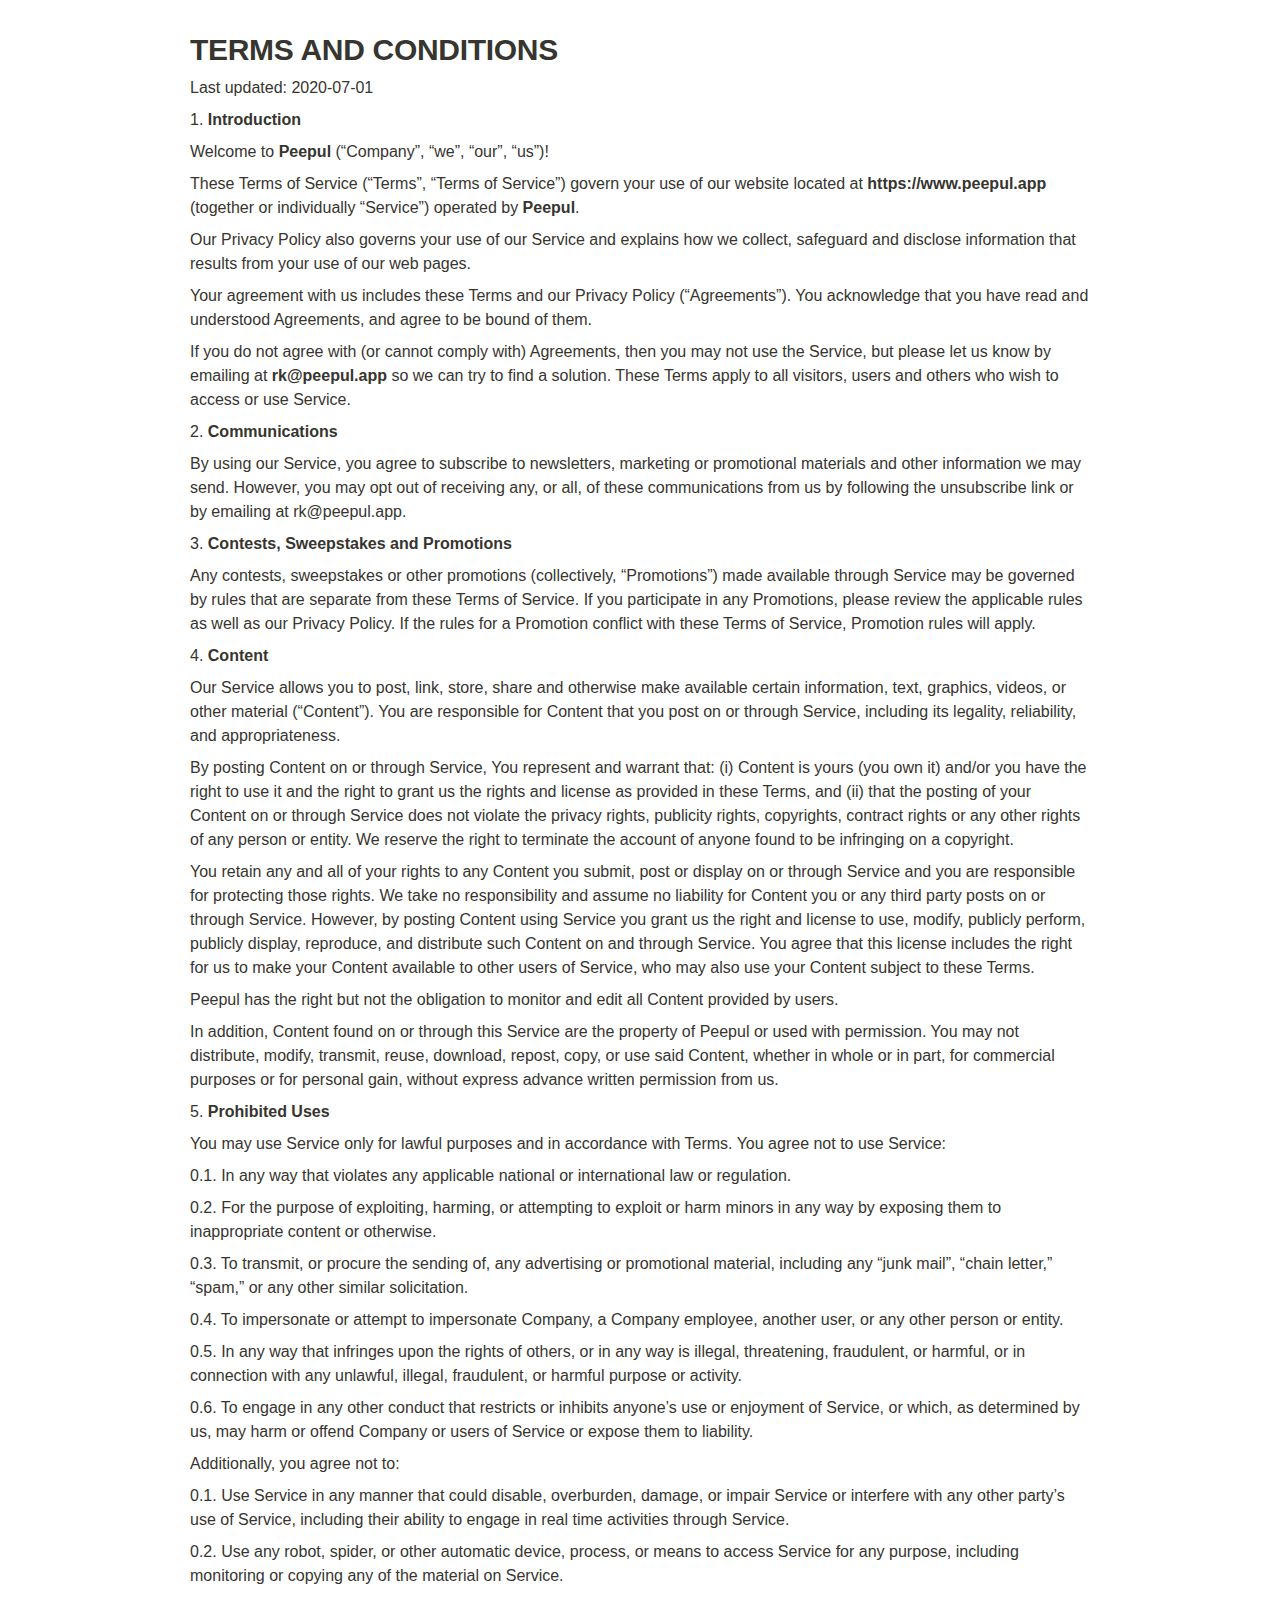
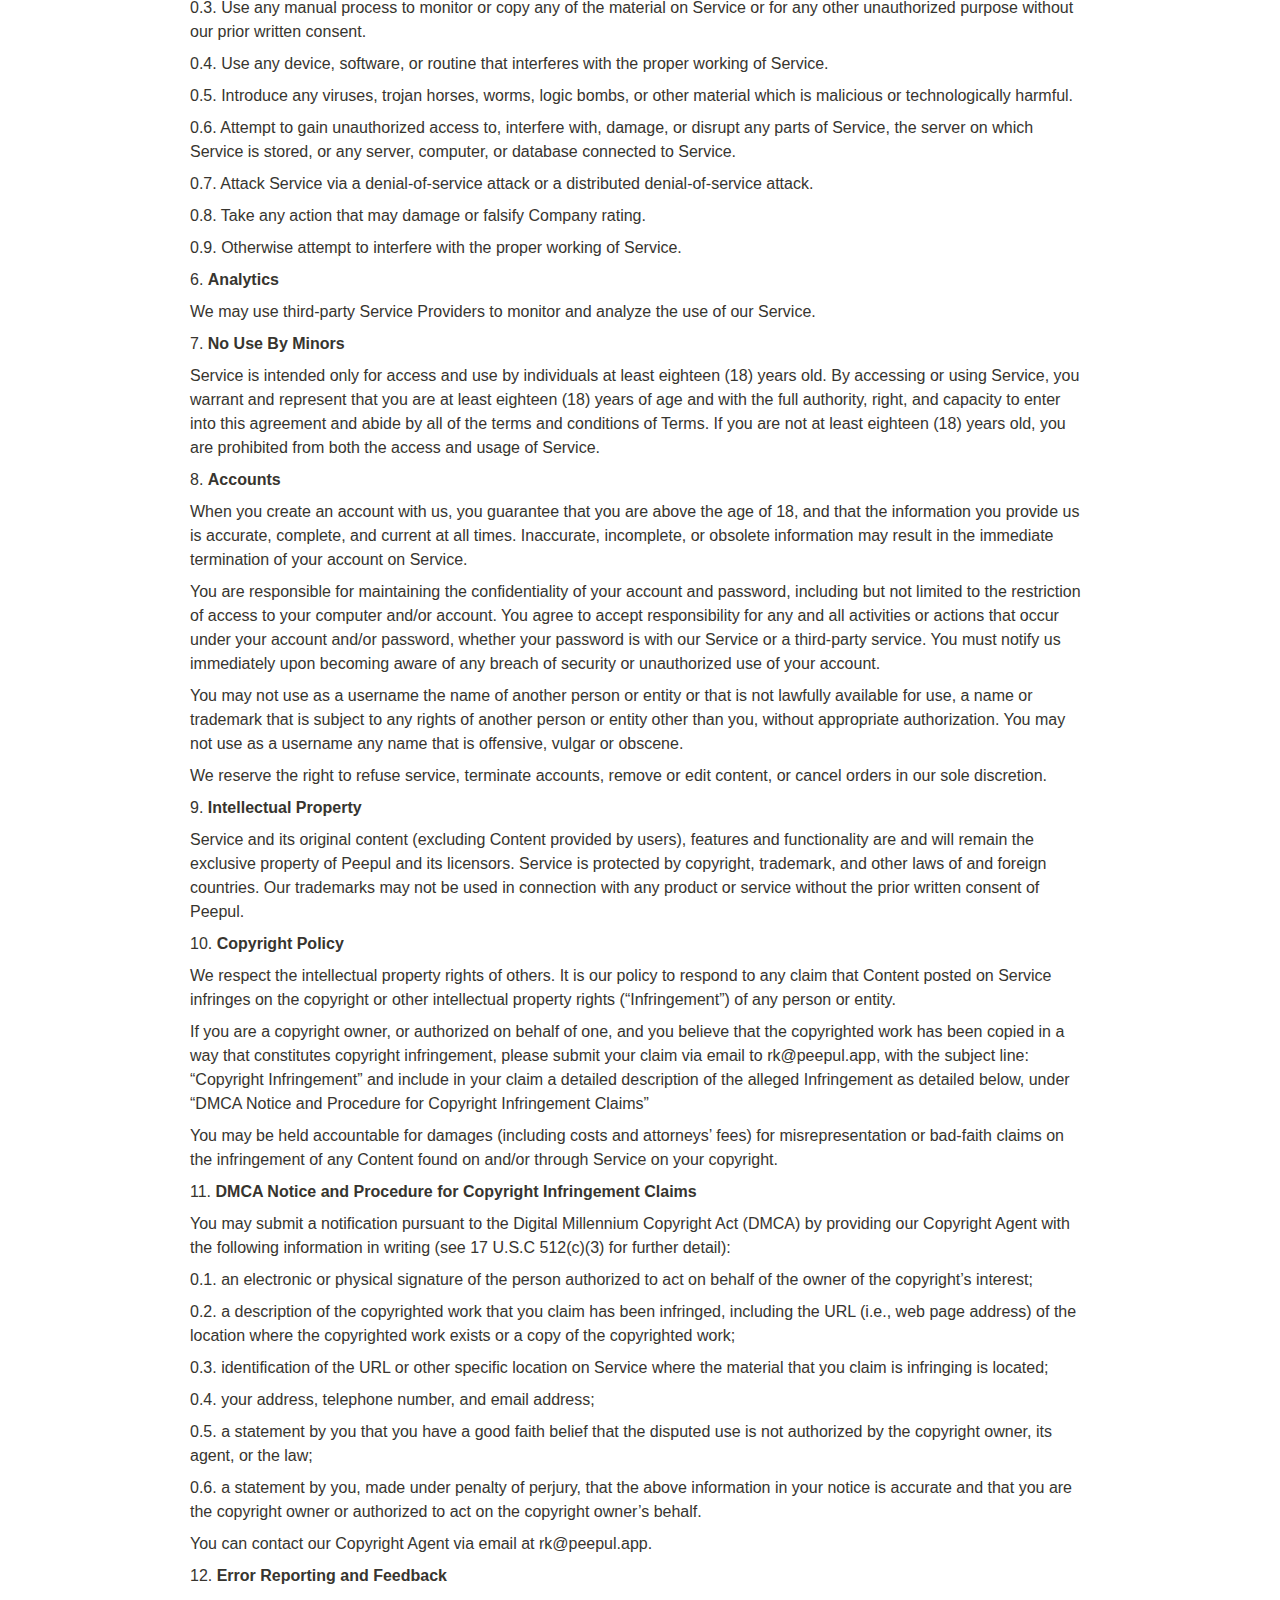
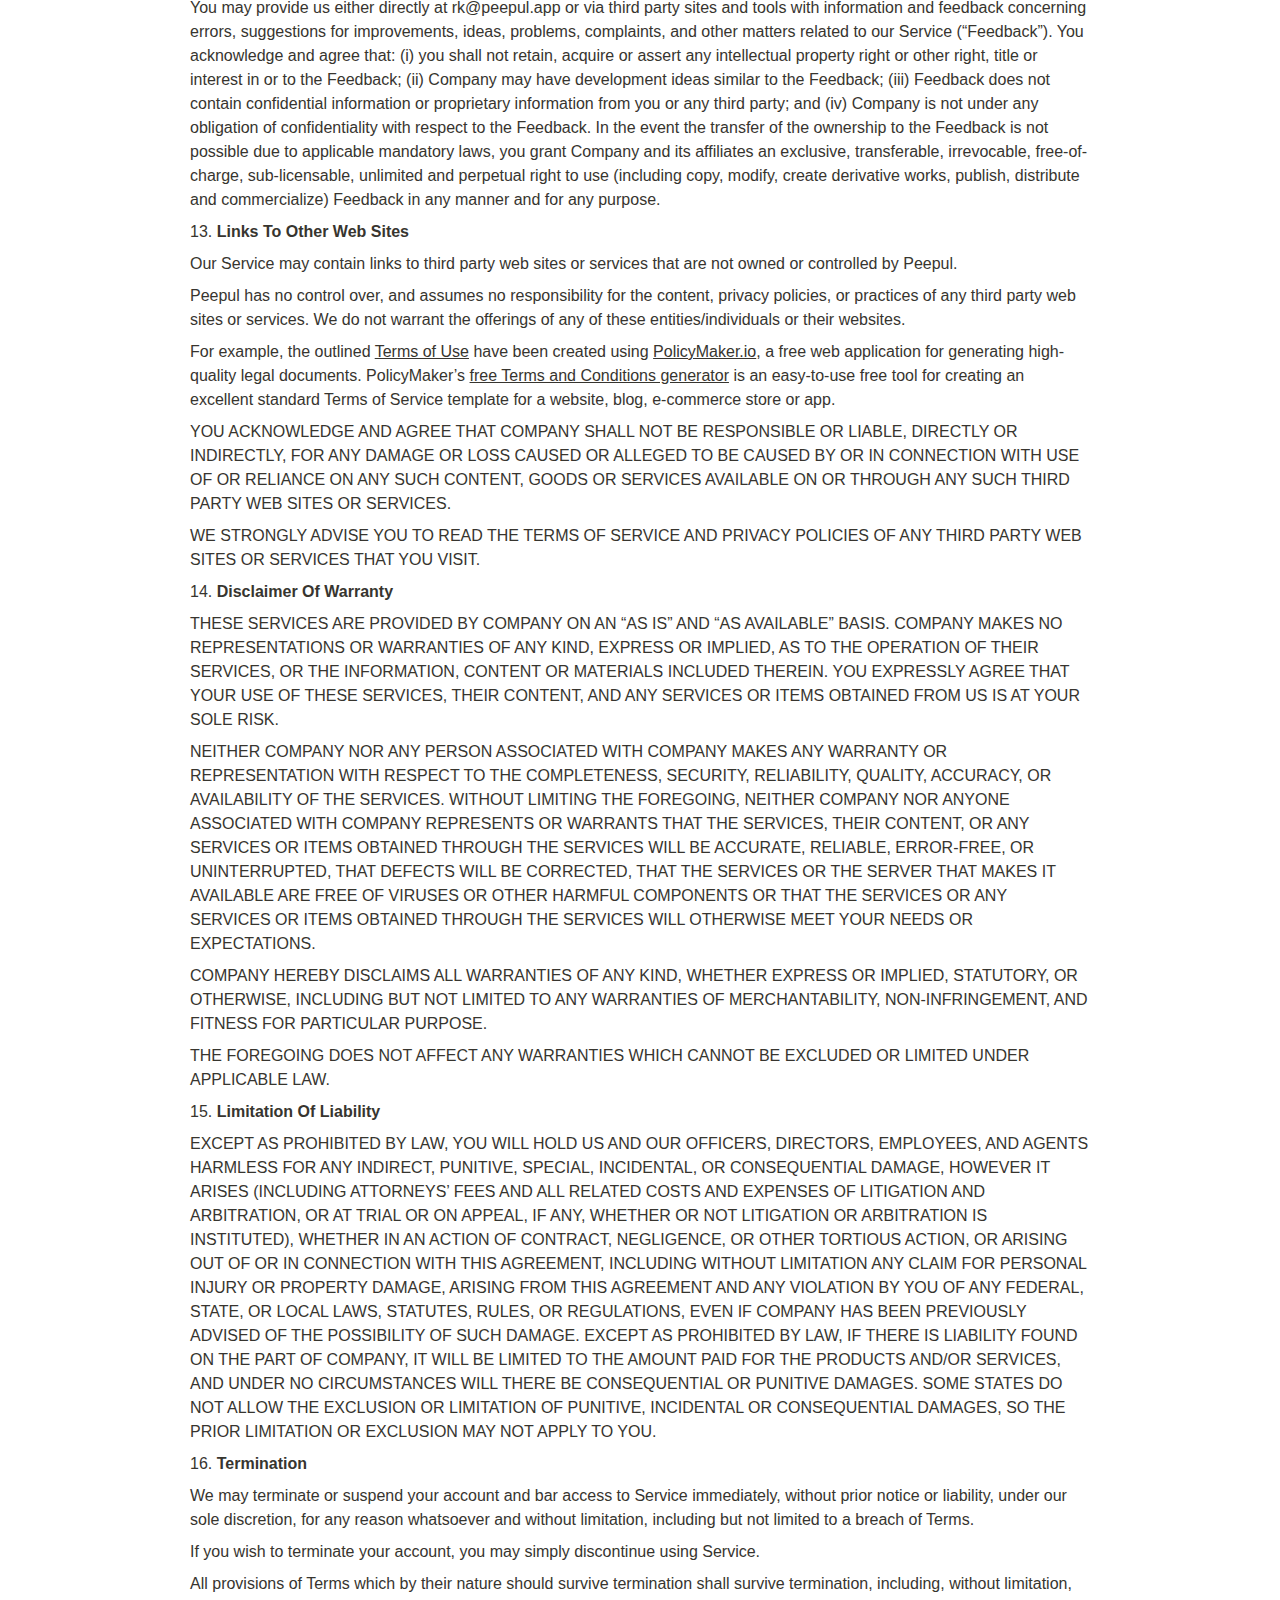
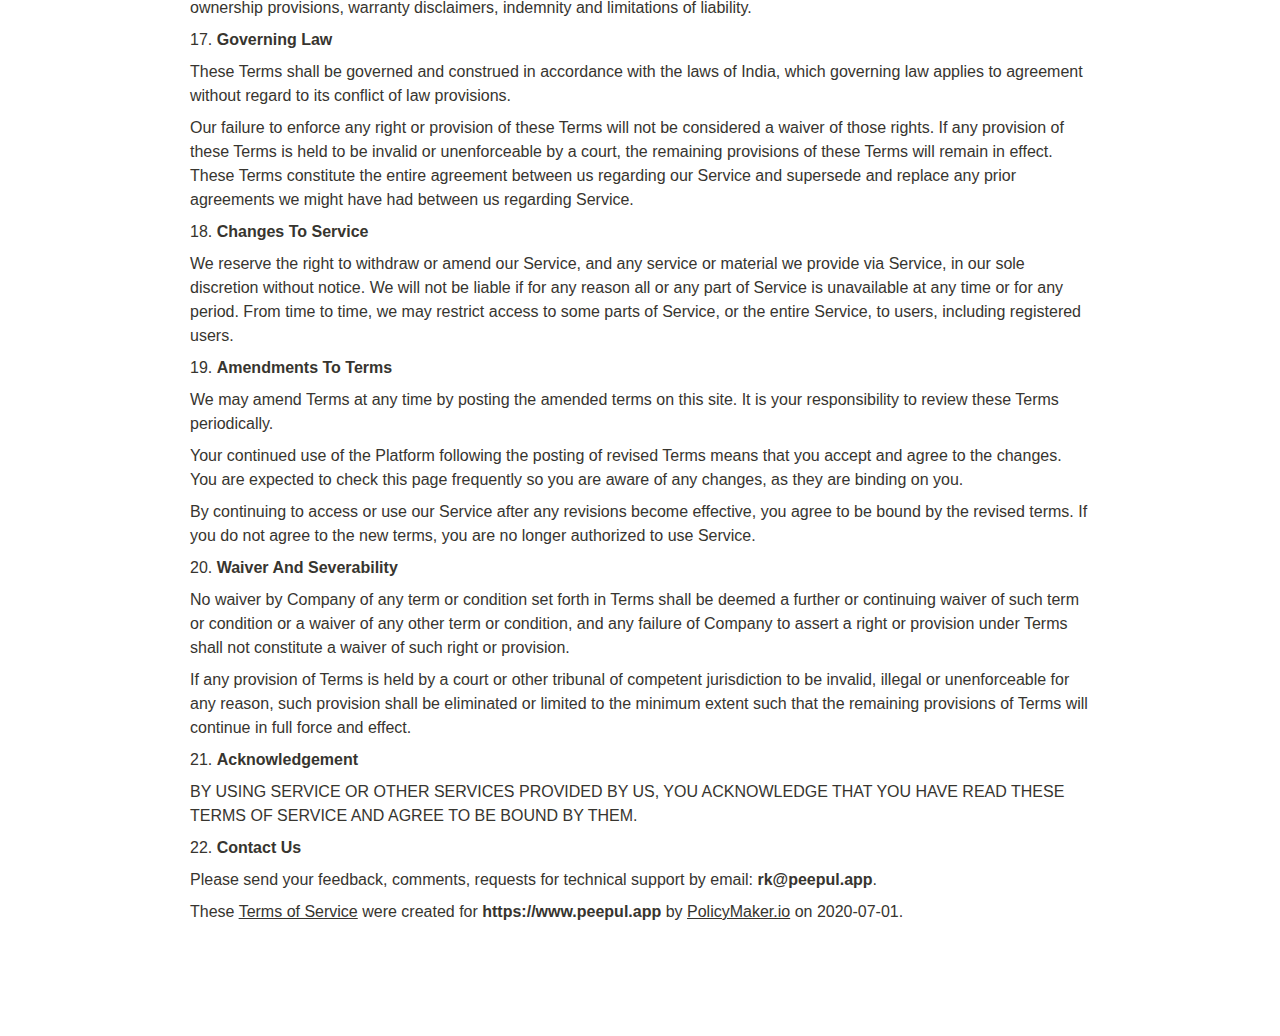
<file: terms-conditions.html>
<html><head><meta http-equiv="Content-Type" content="text/html; charset=utf-8"/><title>Terms & Conditions - Peepul</title>
    <link rel="icon" href="images/favicon.png"><style>
    /* webkit printing magic: print all background colors */
    html {
        -webkit-print-color-adjust: exact;
    }
    * {
        box-sizing: border-box;
        -webkit-print-color-adjust: exact;
    }
    
    html,
    body {
        margin: 0;
        padding: 0;
    }
    @media only screen {
        body {
            margin: 2em auto;
            max-width: 900px;
            color: rgb(55, 53, 47);
        }
    }
    
    body {
        line-height: 1.5;
        white-space: pre-wrap;
    }
    
    a,
    a.visited {
        color: inherit;
        text-decoration: underline;
    }
    
    .pdf-relative-link-path {
        font-size: 80%;
        color: #444;
    }
    
    h1,
    h2,
    h3 {
        letter-spacing: -0.01em;
        line-height: 1.2;
        font-weight: 600;
        margin-bottom: 0;
    }
    
    .page-title {
        font-size: 2.5rem;
        font-weight: 700;
        margin-top: 0;
        margin-bottom: 0.75em;
    }
    
    h1 {
        font-size: 1.875rem;
        margin-top: 1.875rem;
    }
    
    h2 {
        font-size: 1.5rem;
        margin-top: 1.5rem;
    }
    
    h3 {
        font-size: 1.25rem;
        margin-top: 1.25rem;
    }
    
    .source {
        border: 1px solid #ddd;
        border-radius: 3px;
        padding: 1.5em;
        word-break: break-all;
    }
    
    .callout {
        border-radius: 3px;
        padding: 1rem;
    }
    
    figure {
        margin: 1.25em 0;
        page-break-inside: avoid;
    }
    
    figcaption {
        opacity: 0.5;
        font-size: 85%;
        margin-top: 0.5em;
    }
    
    mark {
        background-color: transparent;
    }
    
    .indented {
        padding-left: 1.5em;
    }
    
    hr {
        background: transparent;
        display: block;
        width: 100%;
        height: 1px;
        visibility: visible;
        border: none;
        border-bottom: 1px solid rgba(55, 53, 47, 0.09);
    }
    
    img {
        max-width: 100%;
    }
    
    @media only print {
        img {
            max-height: 100vh;
            object-fit: contain;
        }
    }
    
    @page {
        margin: 1in;
    }
    
    .collection-content {
        font-size: 0.875rem;
    }
    
    .column-list {
        display: flex;
        justify-content: space-between;
    }
    
    .column {
        padding: 0 1em;
    }
    
    .column:first-child {
        padding-left: 0;
    }
    
    .column:last-child {
        padding-right: 0;
    }
    
    .table_of_contents-item {
        display: block;
        font-size: 0.875rem;
        line-height: 1.3;
        padding: 0.125rem;
    }
    
    .table_of_contents-indent-1 {
        margin-left: 1.5rem;
    }
    
    .table_of_contents-indent-2 {
        margin-left: 3rem;
    }
    
    .table_of_contents-indent-3 {
        margin-left: 4.5rem;
    }
    
    .table_of_contents-link {
        text-decoration: none;
        opacity: 0.7;
        border-bottom: 1px solid rgba(55, 53, 47, 0.18);
    }
    
    table,
    th,
    td {
        border: 1px solid rgba(55, 53, 47, 0.09);
        border-collapse: collapse;
    }
    
    table {
        border-left: none;
        border-right: none;
    }
    
    th,
    td {
        font-weight: normal;
        padding: 0.25em 0.5em;
        line-height: 1.5;
        min-height: 1.5em;
        text-align: left;
    }
    
    th {
        color: rgba(55, 53, 47, 0.6);
    }
    
    ol,
    ul {
        margin: 0;
        margin-block-start: 0.6em;
        margin-block-end: 0.6em;
    }
    
    li > ol:first-child,
    li > ul:first-child {
        margin-block-start: 0.6em;
    }
    
    ul > li {
        list-style: disc;
    }
    
    ul.to-do-list {
        text-indent: -1.7em;
    }
    
    ul.to-do-list > li {
        list-style: none;
    }
    
    .to-do-children-checked {
        text-decoration: line-through;
        opacity: 0.375;
    }
    
    ul.toggle > li {
        list-style: none;
    }
    
    ul {
        padding-inline-start: 1.7em;
    }
    
    ul > li {
        padding-left: 0.1em;
    }
    
    ol {
        padding-inline-start: 1.6em;
    }
    
    ol > li {
        padding-left: 0.2em;
    }
    
    .mono ol {
        padding-inline-start: 2em;
    }
    
    .mono ol > li {
        text-indent: -0.4em;
    }
    
    .toggle {
        padding-inline-start: 0em;
        list-style-type: none;
    }
    
    /* Indent toggle children */
    .toggle > li > details {
        padding-left: 1.7em;
    }
    
    .toggle > li > details > summary {
        margin-left: -1.1em;
    }
    
    .selected-value {
        display: inline-block;
        padding: 0 0.5em;
        background: rgba(206, 205, 202, 0.5);
        border-radius: 3px;
        margin-right: 0.5em;
        margin-top: 0.3em;
        margin-bottom: 0.3em;
        white-space: nowrap;
    }
    
    .collection-title {
        display: inline-block;
        margin-right: 1em;
    }
    
    time {
        opacity: 0.5;
    }
    
    .icon {
        display: inline-block;
        max-width: 1.2em;
        max-height: 1.2em;
        text-decoration: none;
        vertical-align: text-bottom;
        margin-right: 0.5em;
    }
    
    img.icon {
        border-radius: 3px;
    }
    
    .user-icon {
        width: 1.5em;
        height: 1.5em;
        border-radius: 100%;
        margin-right: 0.5rem;
    }
    
    .user-icon-inner {
        font-size: 0.8em;
    }
    
    .text-icon {
        border: 1px solid #000;
        text-align: center;
    }
    
    .page-cover-image {
        display: block;
        object-fit: cover;
        width: 100%;
        height: 30vh;
    }
    
    .page-header-icon {
        font-size: 3rem;
        margin-bottom: 1rem;
    }
    
    .page-header-icon-with-cover {
        margin-top: -0.72em;
        margin-left: 0.07em;
    }
    
    .page-header-icon img {
        border-radius: 3px;
    }
    
    .link-to-page {
        margin: 1em 0;
        padding: 0;
        border: none;
        font-weight: 500;
    }
    
    p > .user {
        opacity: 0.5;
    }
    
    td > .user,
    td > time {
        white-space: nowrap;
    }
    
    input[type="checkbox"] {
        transform: scale(1.5);
        margin-right: 0.6em;
        vertical-align: middle;
    }
    
    p {
        margin-top: 0.5em;
        margin-bottom: 0.5em;
    }
    
    .image {
        border: none;
        margin: 1.5em 0;
        padding: 0;
        border-radius: 0;
        text-align: center;
    }
    
    .code,
    code {
        background: rgba(135, 131, 120, 0.15);
        border-radius: 3px;
        padding: 0.2em 0.4em;
        border-radius: 3px;
        font-size: 85%;
        tab-size: 2;
    }
    
    code {
        color: #eb5757;
    }
    
    .code {
        padding: 1.5em 1em;
    }
    
    .code-wrap {
        white-space: pre-wrap;
        word-break: break-all;
    }
    
    .code > code {
        background: none;
        padding: 0;
        font-size: 100%;
        color: inherit;
    }
    
    blockquote {
        font-size: 1.25em;
        margin: 1em 0;
        padding-left: 1em;
        border-left: 3px solid rgb(55, 53, 47);
    }
    
    .bookmark {
        text-decoration: none;
        max-height: 8em;
        padding: 0;
        display: flex;
        width: 100%;
        align-items: stretch;
    }
    
    .bookmark-title {
        font-size: 0.85em;
        overflow: hidden;
        text-overflow: ellipsis;
        height: 1.75em;
        white-space: nowrap;
    }
    
    .bookmark-text {
        display: flex;
        flex-direction: column;
    }
    
    .bookmark-info {
        flex: 4 1 180px;
        padding: 12px 14px 14px;
        display: flex;
        flex-direction: column;
        justify-content: space-between;
    }
    
    .bookmark-image {
        width: 33%;
        flex: 1 1 180px;
        display: block;
        position: relative;
        object-fit: cover;
        border-radius: 1px;
    }
    
    .bookmark-description {
        color: rgba(55, 53, 47, 0.6);
        font-size: 0.75em;
        overflow: hidden;
        max-height: 4.5em;
        word-break: break-word;
    }
    
    .bookmark-href {
        font-size: 0.75em;
        margin-top: 0.25em;
    }
    
    .sans { font-family: -apple-system, BlinkMacSystemFont, "Segoe UI", Helvetica, "Apple Color Emoji", Arial, sans-serif, "Segoe UI Emoji", "Segoe UI Symbol"; }
    .code { font-family: "SFMono-Regular", Consolas, "Liberation Mono", Menlo, Courier, monospace; }
    .serif { font-family: Lyon-Text, Georgia, YuMincho, "Yu Mincho", "Hiragino Mincho ProN", "Hiragino Mincho Pro", "Songti TC", "Songti SC", "SimSun", "Nanum Myeongjo", NanumMyeongjo, Batang, serif; }
    .mono { font-family: iawriter-mono, Nitti, Menlo, Courier, monospace; }
    .pdf .sans { font-family: Inter, -apple-system, BlinkMacSystemFont, "Segoe UI", Helvetica, "Apple Color Emoji", Arial, sans-serif, "Segoe UI Emoji", "Segoe UI Symbol", 'Twemoji', 'Noto Color Emoji', 'Noto Sans CJK SC', 'Noto Sans CJK KR'; }
    
    .pdf .code { font-family: Source Code Pro, "SFMono-Regular", Consolas, "Liberation Mono", Menlo, Courier, monospace, 'Twemoji', 'Noto Color Emoji', 'Noto Sans Mono CJK SC', 'Noto Sans Mono CJK KR'; }
    
    .pdf .serif { font-family: PT Serif, Lyon-Text, Georgia, YuMincho, "Yu Mincho", "Hiragino Mincho ProN", "Hiragino Mincho Pro", "Songti TC", "Songti SC", "SimSun", "Nanum Myeongjo", NanumMyeongjo, Batang, serif, 'Twemoji', 'Noto Color Emoji', 'Noto Sans CJK SC', 'Noto Sans CJK KR'; }
    
    .pdf .mono { font-family: PT Mono, iawriter-mono, Nitti, Menlo, Courier, monospace, 'Twemoji', 'Noto Color Emoji', 'Noto Sans Mono CJK SC', 'Noto Sans Mono CJK KR'; }
    
    .highlight-default {
    }
    .highlight-gray {
        color: rgb(155,154,151);
    }
    .highlight-brown {
        color: rgb(100,71,58);
    }
    .highlight-orange {
        color: rgb(217,115,13);
    }
    .highlight-yellow {
        color: rgb(223,171,1);
    }
    .highlight-teal {
        color: rgb(15,123,108);
    }
    .highlight-blue {
        color: rgb(11,110,153);
    }
    .highlight-purple {
        color: rgb(105,64,165);
    }
    .highlight-pink {
        color: rgb(173,26,114);
    }
    .highlight-red {
        color: rgb(224,62,62);
    }
    .highlight-gray_background {
        background: rgb(235,236,237);
    }
    .highlight-brown_background {
        background: rgb(233,229,227);
    }
    .highlight-orange_background {
        background: rgb(250,235,221);
    }
    .highlight-yellow_background {
        background: rgb(251,243,219);
    }
    .highlight-teal_background {
        background: rgb(221,237,234);
    }
    .highlight-blue_background {
        background: rgb(221,235,241);
    }
    .highlight-purple_background {
        background: rgb(234,228,242);
    }
    .highlight-pink_background {
        background: rgb(244,223,235);
    }
    .highlight-red_background {
        background: rgb(251,228,228);
    }
    .block-color-default {
        color: inherit;
        fill: inherit;
    }
    .block-color-gray {
        color: rgba(55, 53, 47, 0.6);
        fill: rgba(55, 53, 47, 0.6);
    }
    .block-color-brown {
        color: rgb(100,71,58);
        fill: rgb(100,71,58);
    }
    .block-color-orange {
        color: rgb(217,115,13);
        fill: rgb(217,115,13);
    }
    .block-color-yellow {
        color: rgb(223,171,1);
        fill: rgb(223,171,1);
    }
    .block-color-teal {
        color: rgb(15,123,108);
        fill: rgb(15,123,108);
    }
    .block-color-blue {
        color: rgb(11,110,153);
        fill: rgb(11,110,153);
    }
    .block-color-purple {
        color: rgb(105,64,165);
        fill: rgb(105,64,165);
    }
    .block-color-pink {
        color: rgb(173,26,114);
        fill: rgb(173,26,114);
    }
    .block-color-red {
        color: rgb(224,62,62);
        fill: rgb(224,62,62);
    }
    .block-color-gray_background {
        background: rgb(235,236,237);
    }
    .block-color-brown_background {
        background: rgb(233,229,227);
    }
    .block-color-orange_background {
        background: rgb(250,235,221);
    }
    .block-color-yellow_background {
        background: rgb(251,243,219);
    }
    .block-color-teal_background {
        background: rgb(221,237,234);
    }
    .block-color-blue_background {
        background: rgb(221,235,241);
    }
    .block-color-purple_background {
        background: rgb(234,228,242);
    }
    .block-color-pink_background {
        background: rgb(244,223,235);
    }
    .block-color-red_background {
        background: rgb(251,228,228);
    }
    .select-value-color-default { background-color: rgba(206,205,202,0.5); }
    .select-value-color-gray { background-color: rgba(155,154,151, 0.4); }
    .select-value-color-brown { background-color: rgba(140,46,0,0.2); }
    .select-value-color-orange { background-color: rgba(245,93,0,0.2); }
    .select-value-color-yellow { background-color: rgba(233,168,0,0.2); }
    .select-value-color-green { background-color: rgba(0,135,107,0.2); }
    .select-value-color-blue { background-color: rgba(0,120,223,0.2); }
    .select-value-color-purple { background-color: rgba(103,36,222,0.2); }
    .select-value-color-pink { background-color: rgba(221,0,129,0.2); }
    .select-value-color-red { background-color: rgba(255,0,26,0.2); }
    
    .checkbox {
        display: inline-flex;
        vertical-align: text-bottom;
        width: 16;
        height: 16;
        background-size: 16px;
        margin-left: 2px;
        margin-right: 5px;
    }
    
    .checkbox-on {
        background-image: url("data:image/svg+xml;charset=UTF-8,%3Csvg%20width%3D%2216%22%20height%3D%2216%22%20viewBox%3D%220%200%2016%2016%22%20fill%3D%22none%22%20xmlns%3D%22http%3A%2F%2Fwww.w3.org%2F2000%2Fsvg%22%3E%0A%3Crect%20width%3D%2216%22%20height%3D%2216%22%20fill%3D%22%2358A9D7%22%2F%3E%0A%3Cpath%20d%3D%22M6.71429%2012.2852L14%204.9995L12.7143%203.71436L6.71429%209.71378L3.28571%206.2831L2%207.57092L6.71429%2012.2852Z%22%20fill%3D%22white%22%2F%3E%0A%3C%2Fsvg%3E");
    }
    
    .checkbox-off {
        background-image: url("data:image/svg+xml;charset=UTF-8,%3Csvg%20width%3D%2216%22%20height%3D%2216%22%20viewBox%3D%220%200%2016%2016%22%20fill%3D%22none%22%20xmlns%3D%22http%3A%2F%2Fwww.w3.org%2F2000%2Fsvg%22%3E%0A%3Crect%20x%3D%220.75%22%20y%3D%220.75%22%20width%3D%2214.5%22%20height%3D%2214.5%22%20fill%3D%22white%22%20stroke%3D%22%2336352F%22%20stroke-width%3D%221.5%22%2F%3E%0A%3C%2Fsvg%3E");
    }
        
    </style></head><body><article id="132fd1fb-1175-499c-9bef-70044a7c99ef" class="page sans"><div class="page-body"><h1 id="b087d76e-c323-4039-841c-91e36b10e53c" class=""><strong>TERMS AND CONDITIONS</strong></h2><p id="431eef89-835e-44c4-8376-6d14ec51cabb" class="">Last updated: 2020-07-01</p><p id="ded0c884-bfab-4e5b-bd46-f2a948de0e0b" class="">1. <strong>Introduction</strong></p><p id="2cc015e4-53fd-48fb-be83-f5e13afaf38a" class="">Welcome to <strong>Peepul</strong> (“Company”, “we”, “our”, “us”)!</p><p id="89e04efc-4f3b-489e-8e96-f7990a0a2586" class="">These Terms of Service (“Terms”, “Terms of Service”) govern your use of our website located at <strong>https://www.peepul.app</strong> (together or individually “Service”) operated by <strong>Peepul</strong>.</p><p id="e63d09e7-dca3-4a4f-86f9-339d9f5ab400" class="">Our Privacy Policy also governs your use of our Service and explains how we collect, safeguard and disclose information that results from your use of our web pages.</p><p id="d506d362-2f2a-4e85-8f0f-702f02268b19" class="">Your agreement with us includes these Terms and our Privacy Policy (“Agreements”). You acknowledge that you have read and understood Agreements, and agree to be bound of them.</p><p id="2a157511-ab0e-4647-9a0a-5c166f74107f" class="">If you do not agree with (or cannot comply with) Agreements, then you may not use the Service, but please let us know by emailing at <strong>rk@peepul.app</strong> so we can try to find a solution. These Terms apply to all visitors, users and others who wish to access or use Service.</p><p id="360485ad-1e70-427e-981c-736b13a430ec" class="">2. <strong>Communications</strong></p><p id="a57bdc4b-d43e-4336-8010-528d4417a3c7" class="">By using our Service, you agree to subscribe to newsletters, marketing or promotional materials and other information we may send. However, you may opt out of receiving any, or all, of these communications from us by following the unsubscribe link or by emailing at rk@peepul.app.</p><p id="51c24dd2-75ac-4d87-81e6-45f5cf5c7997" class="">3. <strong>Contests, Sweepstakes and Promotions</strong></p><p id="8c590e6c-b112-4c5d-84b5-c5afbb5f387c" class="">Any contests, sweepstakes or other promotions (collectively, “Promotions”) made available through Service may be governed by rules that are separate from these Terms of Service. If you participate in any Promotions, please review the applicable rules as well as our Privacy Policy. If the rules for a Promotion conflict with these Terms of Service, Promotion rules will apply.</p><p id="dbc2b126-ce4d-4dd2-ae6d-d53aac978f02" class="">4. <strong>Content</strong></p><p id="8423c5ec-6d81-40b9-80da-329959701f2c" class="">Our Service allows you to post, link, store, share and otherwise make available certain information, text, graphics, videos, or other material (“Content”). You are responsible for Content that you post on or through Service, including its legality, reliability, and appropriateness.</p><p id="e7dbfd86-fcc6-4fd3-abd1-bffac97c6f81" class="">By posting Content on or through Service, You represent and warrant that: (i) Content is yours (you own it) and/or you have the right to use it and the right to grant us the rights and license as provided in these Terms, and (ii) that the posting of your Content on or through Service does not violate the privacy rights, publicity rights, copyrights, contract rights or any other rights of any person or entity. We reserve the right to terminate the account of anyone found to be infringing on a copyright.</p><p id="529d77b7-89b4-477a-95f8-0c4ff65ce6cb" class="">You retain any and all of your rights to any Content you submit, post or display on or through Service and you are responsible for protecting those rights. We take no responsibility and assume no liability for Content you or any third party posts on or through Service. However, by posting Content using Service you grant us the right and license to use, modify, publicly perform, publicly display, reproduce, and distribute such Content on and through Service. You agree that this license includes the right for us to make your Content available to other users of Service, who may also use your Content subject to these Terms.</p><p id="07bcbb90-6167-42a1-b424-846e46f314d7" class="">Peepul has the right but not the obligation to monitor and edit all Content provided by users.</p><p id="585435aa-b7cf-4f18-9eb0-5af2ef84bda5" class="">In addition, Content found on or through this Service are the property of Peepul or used with permission. You may not distribute, modify, transmit, reuse, download, repost, copy, or use said Content, whether in whole or in part, for commercial purposes or for personal gain, without express advance written permission from us.</p><p id="596cc6d9-8623-41ac-bdf9-c7d4f274da9a" class="">5. <strong>Prohibited Uses</strong></p><p id="4e14aa37-2fca-479d-b632-d5b22ebb6d02" class="">You may use Service only for lawful purposes and in accordance with Terms. You agree not to use Service:</p><p id="bc680c5a-f524-41a2-8bbe-e4cfe4a16f69" class="">0.1. In any way that violates any applicable national or international law or regulation.</p><p id="6a36a180-77ed-4b08-a35a-736d5071d03a" class="">0.2. For the purpose of exploiting, harming, or attempting to exploit or harm minors in any way by exposing them to inappropriate content or otherwise.</p><p id="4efa329a-4737-404c-9109-b39ce7cf8722" class="">0.3. To transmit, or procure the sending of, any advertising or promotional material, including any “junk mail”, “chain letter,” “spam,” or any other similar solicitation.</p><p id="03947389-7cac-4f56-a0a2-ff9cb855319e" class="">0.4. To impersonate or attempt to impersonate Company, a Company employee, another user, or any other person or entity.</p><p id="ecdd4542-a175-45b2-9815-b7c8604af814" class="">0.5. In any way that infringes upon the rights of others, or in any way is illegal, threatening, fraudulent, or harmful, or in connection with any unlawful, illegal, fraudulent, or harmful purpose or activity.</p><p id="21ba816c-dc3c-4d3d-822e-ec2001358e2c" class="">0.6. To engage in any other conduct that restricts or inhibits anyone’s use or enjoyment of Service, or which, as determined by us, may harm or offend Company or users of Service or expose them to liability.</p><p id="692e9e07-269c-4da4-8e0d-a61a9cd03460" class="">Additionally, you agree not to:</p><p id="83a26019-d7c7-47ef-b5cc-fb480b79894f" class="">0.1. Use Service in any manner that could disable, overburden, damage, or impair Service or interfere with any other party’s use of Service, including their ability to engage in real time activities through Service.</p><p id="c3e0f920-2dc9-4c5c-b7b8-5d7f11a09548" class="">0.2. Use any robot, spider, or other automatic device, process, or means to access Service for any purpose, including monitoring or copying any of the material on Service.</p><p id="b4430202-4b53-4b94-85e7-5dffd454563c" class="">0.3. Use any manual process to monitor or copy any of the material on Service or for any other unauthorized purpose without our prior written consent.</p><p id="76516151-c841-4d7e-bffb-d70ec8f85843" class="">0.4. Use any device, software, or routine that interferes with the proper working of Service.</p><p id="0d0082f6-e099-47d1-be91-164830a3ab7e" class="">0.5. Introduce any viruses, trojan horses, worms, logic bombs, or other material which is malicious or technologically harmful.</p><p id="14aee310-d972-46fa-9e59-4f2414017d59" class="">0.6. Attempt to gain unauthorized access to, interfere with, damage, or disrupt any parts of Service, the server on which Service is stored, or any server, computer, or database connected to Service.</p><p id="2bdf7bca-41dd-4527-9d64-b6e79ca255fc" class="">0.7. Attack Service via a denial-of-service attack or a distributed denial-of-service attack.</p><p id="1eec1400-8d79-4854-8eb1-5b2859bbf544" class="">0.8. Take any action that may damage or falsify Company rating.</p><p id="bec06748-5b86-453a-aa70-ea33a45d1036" class="">0.9. Otherwise attempt to interfere with the proper working of Service.</p><p id="38e03690-4708-47f9-a3e4-2ac6125bc2c6" class="">6. <strong>Analytics</strong></p><p id="31a7fe68-3426-4377-add4-c20e6219b19b" class="">We may use third-party Service Providers to monitor and analyze the use of our Service.</p><p id="f60ec661-33db-4099-9ad5-d4498475f7f4" class="">7. <strong>No Use By Minors</strong></p><p id="7367aca3-54a6-4ad3-bb75-fe2f3006bc3b" class="">Service is intended only for access and use by individuals at least eighteen (18) years old. By accessing or using Service, you warrant and represent that you are at least eighteen (18) years of age and with the full authority, right, and capacity to enter into this agreement and abide by all of the terms and conditions of Terms. If you are not at least eighteen (18) years old, you are prohibited from both the access and usage of Service.</p><p id="7c5d937e-65c1-4491-a001-85b7324a988c" class="">8. <strong>Accounts</strong></p><p id="8813d670-b3d7-4ca8-991a-9f48c58e0c99" class="">When you create an account with us, you guarantee that you are above the age of 18, and that the information you provide us is accurate, complete, and current at all times. Inaccurate, incomplete, or obsolete information may result in the immediate termination of your account on Service.</p><p id="30976fd9-8e60-494a-a7a2-f5e0edfd6107" class="">You are responsible for maintaining the confidentiality of your account and password, including but not limited to the restriction of access to your computer and/or account. You agree to accept responsibility for any and all activities or actions that occur under your account and/or password, whether your password is with our Service or a third-party service. You must notify us immediately upon becoming aware of any breach of security or unauthorized use of your account.</p><p id="c5502312-e4cb-473a-9ef6-43eeca0c50da" class="">You may not use as a username the name of another person or entity or that is not lawfully available for use, a name or trademark that is subject to any rights of another person or entity other than you, without appropriate authorization. You may not use as a username any name that is offensive, vulgar or obscene.</p><p id="9897927d-fc10-4941-afac-dd1039f1d4cf" class="">We reserve the right to refuse service, terminate accounts, remove or edit content, or cancel orders in our sole discretion.</p><p id="5839779a-2842-44e4-b537-ced63e3725b8" class="">9. <strong>Intellectual Property</strong></p><p id="463c784c-3d7e-4110-b1b9-9473fbbb7801" class="">Service and its original content (excluding Content provided by users), features and functionality are and will remain the exclusive property of Peepul and its licensors. Service is protected by copyright, trademark, and other laws of and foreign countries. Our trademarks may not be used in connection with any product or service without the prior written consent of Peepul.</p><p id="24f37dff-9e12-4dea-97c8-f71eee83bde3" class="">10. <strong>Copyright Policy</strong></p><p id="43f9241e-1499-4873-a33d-192ed8ff57b2" class="">We respect the intellectual property rights of others. It is our policy to respond to any claim that Content posted on Service infringes on the copyright or other intellectual property rights (“Infringement”) of any person or entity.</p><p id="2fa3d7c5-d0bb-44be-b089-48f0d05b31d1" class="">If you are a copyright owner, or authorized on behalf of one, and you believe that the copyrighted work has been copied in a way that constitutes copyright infringement, please submit your claim via email to rk@peepul.app, with the subject line: “Copyright Infringement” and include in your claim a detailed description of the alleged Infringement as detailed below, under “DMCA Notice and Procedure for Copyright Infringement Claims”</p><p id="944b26cb-8903-40bd-939b-1deef5f7dd7a" class="">You may be held accountable for damages (including costs and attorneys’ fees) for misrepresentation or bad-faith claims on the infringement of any Content found on and/or through Service on your copyright.</p><p id="7eb59196-6569-43ae-a3d2-cf8e7731fbff" class="">11. <strong>DMCA Notice and Procedure for Copyright Infringement Claims</strong></p><p id="0c400275-dad6-46df-a58e-b663d2dd052d" class="">You may submit a notification pursuant to the Digital Millennium Copyright Act (DMCA) by providing our Copyright Agent with the following information in writing (see 17 U.S.C 512(c)(3) for further detail):</p><p id="e05d0018-1b01-44c6-bebb-13a9da4dd388" class="">0.1. an electronic or physical signature of the person authorized to act on behalf of the owner of the copyright’s interest;</p><p id="175ad6b6-48a4-4232-9ff3-0cfa84892688" class="">0.2. a description of the copyrighted work that you claim has been infringed, including the URL (i.e., web page address) of the location where the copyrighted work exists or a copy of the copyrighted work;</p><p id="3eafc9c9-86be-4f9f-a308-6455e8f5adca" class="">0.3. identification of the URL or other specific location on Service where the material that you claim is infringing is located;</p><p id="53e979a1-6ee0-440f-8627-acdd8d5f53dd" class="">0.4. your address, telephone number, and email address;</p><p id="aecc85a5-97f3-4fb4-8f12-6e94525ec25f" class="">0.5. a statement by you that you have a good faith belief that the disputed use is not authorized by the copyright owner, its agent, or the law;</p><p id="b12ebb7a-0ebf-4fc5-a939-3d0af21ee3ef" class="">0.6. a statement by you, made under penalty of perjury, that the above information in your notice is accurate and that you are the copyright owner or authorized to act on the copyright owner’s behalf.</p><p id="89dc579a-ef42-4624-abe1-d0ac025ca85e" class="">You can contact our Copyright Agent via email at rk@peepul.app.</p><p id="6287ff13-3a7c-464d-84aa-7763938a4312" class="">12. <strong>Error Reporting and Feedback</strong></p><p id="b93541c4-37b0-4ddf-b23c-3885797906e7" class="">You may provide us either directly at rk@peepul.app or via third party sites and tools with information and feedback concerning errors, suggestions for improvements, ideas, problems, complaints, and other matters related to our Service (“Feedback”). You acknowledge and agree that: (i) you shall not retain, acquire or assert any intellectual property right or other right, title or interest in or to the Feedback; (ii) Company may have development ideas similar to the Feedback; (iii) Feedback does not contain confidential information or proprietary information from you or any third party; and (iv) Company is not under any obligation of confidentiality with respect to the Feedback. In the event the transfer of the ownership to the Feedback is not possible due to applicable mandatory laws, you grant Company and its affiliates an exclusive, transferable, irrevocable, free-of-charge, sub-licensable, unlimited and perpetual right to use (including copy, modify, create derivative works, publish, distribute and commercialize) Feedback in any manner and for any purpose.</p><p id="38903025-cb1e-4029-8b5a-13137519f516" class="">13. <strong>Links To Other Web Sites</strong></p><p id="6f54b654-6dc0-4877-818d-aa5f1f26b237" class="">Our Service may contain links to third party web sites or services that are not owned or controlled by Peepul.</p><p id="0c07213b-17fc-4fd6-9a29-a0ff75b2db08" class="">Peepul has no control over, and assumes no responsibility for the content, privacy policies, or practices of any third party web sites or services. We do not warrant the offerings of any of these entities/individuals or their websites.</p><p id="a7794bf4-29db-454a-9ade-202b31a408ee" class="">For example, the outlined <a href="https://policymaker.io/terms-and-conditions/">Terms of Use</a> have been created using <a href="https://policymaker.io/">PolicyMaker.io</a>, a free web application for generating high-quality legal documents. PolicyMaker’s <a href="https://policymaker.io/terms-and-conditions/">free Terms and Conditions generator</a> is an easy-to-use free tool for creating an excellent standard Terms of Service template for a website, blog, e-commerce store or app.</p><p id="acf1804e-6085-436f-afab-b02587a6cd7f" class="">YOU ACKNOWLEDGE AND AGREE THAT COMPANY SHALL NOT BE RESPONSIBLE OR LIABLE, DIRECTLY OR INDIRECTLY, FOR ANY DAMAGE OR LOSS CAUSED OR ALLEGED TO BE CAUSED BY OR IN CONNECTION WITH USE OF OR RELIANCE ON ANY SUCH CONTENT, GOODS OR SERVICES AVAILABLE ON OR THROUGH ANY SUCH THIRD PARTY WEB SITES OR SERVICES.</p><p id="2a8b550b-93f6-4de9-b7f9-dc547cb20a2b" class="">WE STRONGLY ADVISE YOU TO READ THE TERMS OF SERVICE AND PRIVACY POLICIES OF ANY THIRD PARTY WEB SITES OR SERVICES THAT YOU VISIT.</p><p id="01f0d26d-3b0f-4902-90b6-d90ee006e535" class="">14. <strong>Disclaimer Of Warranty</strong></p><p id="825f60c3-3b16-4179-805e-c0108c82d157" class="">THESE SERVICES ARE PROVIDED BY COMPANY ON AN “AS IS” AND “AS AVAILABLE” BASIS. COMPANY MAKES NO REPRESENTATIONS OR WARRANTIES OF ANY KIND, EXPRESS OR IMPLIED, AS TO THE OPERATION OF THEIR SERVICES, OR THE INFORMATION, CONTENT OR MATERIALS INCLUDED THEREIN. YOU EXPRESSLY AGREE THAT YOUR USE OF THESE SERVICES, THEIR CONTENT, AND ANY SERVICES OR ITEMS OBTAINED FROM US IS AT YOUR SOLE RISK.</p><p id="0e3161f3-72ab-413c-9161-ae092b5f3236" class="">NEITHER COMPANY NOR ANY PERSON ASSOCIATED WITH COMPANY MAKES ANY WARRANTY OR REPRESENTATION WITH RESPECT TO THE COMPLETENESS, SECURITY, RELIABILITY, QUALITY, ACCURACY, OR AVAILABILITY OF THE SERVICES. WITHOUT LIMITING THE FOREGOING, NEITHER COMPANY NOR ANYONE ASSOCIATED WITH COMPANY REPRESENTS OR WARRANTS THAT THE SERVICES, THEIR CONTENT, OR ANY SERVICES OR ITEMS OBTAINED THROUGH THE SERVICES WILL BE ACCURATE, RELIABLE, ERROR-FREE, OR UNINTERRUPTED, THAT DEFECTS WILL BE CORRECTED, THAT THE SERVICES OR THE SERVER THAT MAKES IT AVAILABLE ARE FREE OF VIRUSES OR OTHER HARMFUL COMPONENTS OR THAT THE SERVICES OR ANY SERVICES OR ITEMS OBTAINED THROUGH THE SERVICES WILL OTHERWISE MEET YOUR NEEDS OR EXPECTATIONS.</p><p id="89b15f90-dad9-4dab-bc7c-2d7b5c77c0d8" class="">COMPANY HEREBY DISCLAIMS ALL WARRANTIES OF ANY KIND, WHETHER EXPRESS OR IMPLIED, STATUTORY, OR OTHERWISE, INCLUDING BUT NOT LIMITED TO ANY WARRANTIES OF MERCHANTABILITY, NON-INFRINGEMENT, AND FITNESS FOR PARTICULAR PURPOSE.</p><p id="86bc0536-b921-4d6d-9acb-fed7da8fddb5" class="">THE FOREGOING DOES NOT AFFECT ANY WARRANTIES WHICH CANNOT BE EXCLUDED OR LIMITED UNDER APPLICABLE LAW.</p><p id="3ee6675b-b8d8-4e3e-8a4e-edc3638e826a" class="">15. <strong>Limitation Of Liability</strong></p><p id="18772afd-8b75-490d-9b52-c8183833cb05" class="">EXCEPT AS PROHIBITED BY LAW, YOU WILL HOLD US AND OUR OFFICERS, DIRECTORS, EMPLOYEES, AND AGENTS HARMLESS FOR ANY INDIRECT, PUNITIVE, SPECIAL, INCIDENTAL, OR CONSEQUENTIAL DAMAGE, HOWEVER IT ARISES (INCLUDING ATTORNEYS’ FEES AND ALL RELATED COSTS AND EXPENSES OF LITIGATION AND ARBITRATION, OR AT TRIAL OR ON APPEAL, IF ANY, WHETHER OR NOT LITIGATION OR ARBITRATION IS INSTITUTED), WHETHER IN AN ACTION OF CONTRACT, NEGLIGENCE, OR OTHER TORTIOUS ACTION, OR ARISING OUT OF OR IN CONNECTION WITH THIS AGREEMENT, INCLUDING WITHOUT LIMITATION ANY CLAIM FOR PERSONAL INJURY OR PROPERTY DAMAGE, ARISING FROM THIS AGREEMENT AND ANY VIOLATION BY YOU OF ANY FEDERAL, STATE, OR LOCAL LAWS, STATUTES, RULES, OR REGULATIONS, EVEN IF COMPANY HAS BEEN PREVIOUSLY ADVISED OF THE POSSIBILITY OF SUCH DAMAGE. EXCEPT AS PROHIBITED BY LAW, IF THERE IS LIABILITY FOUND ON THE PART OF COMPANY, IT WILL BE LIMITED TO THE AMOUNT PAID FOR THE PRODUCTS AND/OR SERVICES, AND UNDER NO CIRCUMSTANCES WILL THERE BE CONSEQUENTIAL OR PUNITIVE DAMAGES. SOME STATES DO NOT ALLOW THE EXCLUSION OR LIMITATION OF PUNITIVE, INCIDENTAL OR CONSEQUENTIAL DAMAGES, SO THE PRIOR LIMITATION OR EXCLUSION MAY NOT APPLY TO YOU.</p><p id="2faf407e-2387-40f8-81fa-4c7e6b80b39c" class="">16. <strong>Termination</strong></p><p id="0278e7a5-1d0a-4459-bbbf-0d12dabb74d2" class="">We may terminate or suspend your account and bar access to Service immediately, without prior notice or liability, under our sole discretion, for any reason whatsoever and without limitation, including but not limited to a breach of Terms.</p><p id="6e090b1c-fc45-489a-acae-8403994bd8a0" class="">If you wish to terminate your account, you may simply discontinue using Service.</p><p id="bb4c4689-f08d-4228-8e06-3d52cf267fd3" class="">All provisions of Terms which by their nature should survive termination shall survive termination, including, without limitation, ownership provisions, warranty disclaimers, indemnity and limitations of liability.</p><p id="6606cc54-471f-415b-bd2b-0a5d73c12bf0" class="">17. <strong>Governing Law</strong></p><p id="6f9564b0-4ba7-4753-aa5b-4096b95b7e1c" class="">These Terms shall be governed and construed in accordance with the laws of India, which governing law applies to agreement without regard to its conflict of law provisions.</p><p id="6531b51e-93b1-4a0b-8de3-d658b1821a45" class="">Our failure to enforce any right or provision of these Terms will not be considered a waiver of those rights. If any provision of these Terms is held to be invalid or unenforceable by a court, the remaining provisions of these Terms will remain in effect. These Terms constitute the entire agreement between us regarding our Service and supersede and replace any prior agreements we might have had between us regarding Service.</p><p id="432e90d8-f12c-4e9f-ba65-888da8e8fb5c" class="">18. <strong>Changes To Service</strong></p><p id="46397158-3697-46a2-99e7-8aada097a55e" class="">We reserve the right to withdraw or amend our Service, and any service or material we provide via Service, in our sole discretion without notice. We will not be liable if for any reason all or any part of Service is unavailable at any time or for any period. From time to time, we may restrict access to some parts of Service, or the entire Service, to users, including registered users.</p><p id="58329bbb-7411-41d5-b439-4e690f9d8bca" class="">19. <strong>Amendments To Terms</strong></p><p id="e017f97d-85bd-4aae-ae55-138dc0e9b8e5" class="">We may amend Terms at any time by posting the amended terms on this site. It is your responsibility to review these Terms periodically.</p><p id="fbfcb45c-e69e-4827-9183-24e0b57e0c49" class="">Your continued use of the Platform following the posting of revised Terms means that you accept and agree to the changes. You are expected to check this page frequently so you are aware of any changes, as they are binding on you.</p><p id="79ca485f-8daf-4cb3-8f23-a33802bf9152" class="">By continuing to access or use our Service after any revisions become effective, you agree to be bound by the revised terms. If you do not agree to the new terms, you are no longer authorized to use Service.</p><p id="8ceb062e-e6f8-4df7-b304-dbff701c1872" class="">20. <strong>Waiver And Severability</strong></p><p id="b5cb5557-c619-43ba-ad03-d8a42baf65d5" class="">No waiver by Company of any term or condition set forth in Terms shall be deemed a further or continuing waiver of such term or condition or a waiver of any other term or condition, and any failure of Company to assert a right or provision under Terms shall not constitute a waiver of such right or provision.</p><p id="8d12f4d2-ad3b-47f3-9bce-aec403b37ed4" class="">If any provision of Terms is held by a court or other tribunal of competent jurisdiction to be invalid, illegal or unenforceable for any reason, such provision shall be eliminated or limited to the minimum extent such that the remaining provisions of Terms will continue in full force and effect.</p><p id="13f0c69a-60e7-4956-a071-291dfe3bba90" class="">21. <strong>Acknowledgement</strong></p><p id="332b9b32-ebcc-44e0-816d-4a02609e2b3e" class="">BY USING SERVICE OR OTHER SERVICES PROVIDED BY US, YOU ACKNOWLEDGE THAT YOU HAVE READ THESE TERMS OF SERVICE AND AGREE TO BE BOUND BY THEM.</p><p id="2530302c-ddb0-45ff-9737-e0d33c0a6f67" class="">22. <strong>Contact Us</strong></p><p id="6b4e8786-68d6-43a6-bbec-d5c26cabe3f5" class="">Please send your feedback, comments, requests for technical support by email: <strong>rk@peepul.app</strong>.</p><p id="ee9aa542-b66d-4b1a-a34a-32956d52b952" class="">These <a href="https://policymaker.io/terms-and-conditions/">Terms of Service</a> were created for <strong>https://www.peepul.app</strong> by <a href="https://policymaker.io/">PolicyMaker.io</a> on 2020-07-01.</p>
   
    </body></html>
</file>
<file: css/styles.css>
body,html{width:100%;height:100%}body,p{color:#f1f1f8;font:400 .875rem/1.375rem "Open Sans",sans-serif}.p-large{color:#000;font:400 1rem/1.5rem "Open Sans",sans-serif}.p-small{color:#f1f1f8;font:400 .75rem/1.25rem "Open Sans",sans-serif}.p-heading{margin-bottom:3.75rem;text-align:center}.li-space-lg li{margin-bottom:.375rem}h1{color:#f1f1f8;font:700 2.5rem/2.875rem Montserrat,sans-serif}h2{color:#f1f1f8;font:700 2.25rem/2.75rem Montserrat,sans-serif}h3{color:#f1f1f8;font:700 1.75rem/2.125rem Montserrat,sans-serif}h4{color:#f1f1f8;font:700 1.375rem/1.75rem Montserrat,sans-serif}h5{color:#f1f1f8;font:700 1.125rem/1.625rem Montserrat,sans-serif}h6{color:#f1f1f8;font:700 1rem/1.5rem Montserrat,sans-serif}a{color:#f1f1f8;text-decoration:underline}a:hover{color:#f1f1f8;text-decoration:underline}.btn-solid-lg{display:inline-block;padding:1.375rem 2.625rem 1.375rem 2.625rem;border:.125rem solid #000;border-radius:2rem;background-color:#000;color:#fff;font:700 .75rem/0 Montserrat,sans-serif;text-decoration:none;transition:all .2s ease}.btn-solid-lg:hover{background-color:transparent;color:#000;text-decoration:none}.btn-solid-lg .fab{margin-right:.5rem;font-size:1.25rem;line-height:0;vertical-align:top}.btn-solid-lg .fab.fa-google-play{font-size:1rem}input[type=checkbox]{vertical-align:-15%;margin-right:.375rem}@media screen and (-ms-high-contrast:active),screen and (-ms-high-contrast:none){input[type=checkbox]{vertical-align:-9%}}@-webkit-keyframes tada{from{-webkit-transform:scale3d(1,1,1);-ms-transform:scale3d(1,1,1);transform:scale3d(1,1,1)}10%,20%{-webkit-transform:scale3d(.9,.9,.9) rotate3d(0,0,1,-3deg);-ms-transform:scale3d(.9,.9,.9) rotate3d(0,0,1,-3deg);transform:scale3d(.9,.9,.9) rotate3d(0,0,1,-3deg)}30%,50%,70%,90%{-webkit-transform:scale3d(1.1,1.1,1.1) rotate3d(0,0,1,3deg);-ms-transform:scale3d(1.1,1.1,1.1) rotate3d(0,0,1,3deg);transform:scale3d(1.1,1.1,1.1) rotate3d(0,0,1,3deg)}40%,60%,80%{-webkit-transform:scale3d(1.1,1.1,1.1) rotate3d(0,0,1,-3deg);-ms-transform:scale3d(1.1,1.1,1.1) rotate3d(0,0,1,-3deg);transform:scale3d(1.1,1.1,1.1) rotate3d(0,0,1,-3deg)}to{-webkit-transform:scale3d(1,1,1);-ms-transform:scale3d(1,1,1);transform:scale3d(1,1,1)}}@keyframes tada{from{-webkit-transform:scale3d(1,1,1);-ms-transform:scale3d(1,1,1);transform:scale3d(1,1,1)}10%,20%{-webkit-transform:scale3d(.9,.9,.9) rotate3d(0,0,1,-3deg);-ms-transform:scale3d(.9,.9,.9) rotate3d(0,0,1,-3deg);transform:scale3d(.9,.9,.9) rotate3d(0,0,1,-3deg)}30%,50%,70%,90%{-webkit-transform:scale3d(1.1,1.1,1.1) rotate3d(0,0,1,3deg);-ms-transform:scale3d(1.1,1.1,1.1) rotate3d(0,0,1,3deg);transform:scale3d(1.1,1.1,1.1) rotate3d(0,0,1,3deg)}40%,60%,80%{-webkit-transform:scale3d(1.1,1.1,1.1) rotate3d(0,0,1,-3deg);-ms-transform:scale3d(1.1,1.1,1.1) rotate3d(0,0,1,-3deg);transform:scale3d(1.1,1.1,1.1) rotate3d(0,0,1,-3deg)}to{-webkit-transform:scale3d(1,1,1);-ms-transform:scale3d(1,1,1);transform:scale3d(1,1,1)}}@-webkit-keyframes fadeIn{from{opacity:0}to{opacity:1}}@keyframes fadeIn{from{opacity:0}to{opacity:1}}.fadeIn{-webkit-animation:fadeIn .6s;animation:fadeIn .6s}@-webkit-keyframes fadeOut{from{opacity:1}to{opacity:0}}@keyframes fadeOut{from{opacity:1}to{opacity:0}}.spinner-wrapper{position:fixed;z-index:999999;top:0;right:0;bottom:0;left:0;background:#2f2c3d}.spinner{position:absolute;top:50%;left:50%;width:3.75rem;height:1.25rem;margin:-.625rem 0 0 -1.875rem;text-align:center}.spinner>div{display:inline-block;width:1rem;height:1rem;border-radius:100%;background-color:#fff;-webkit-animation:sk-bouncedelay 1.4s infinite ease-in-out both;animation:sk-bouncedelay 1.4s infinite ease-in-out both}.spinner .bounce1{-webkit-animation-delay:-.32s;animation-delay:-.32s}.spinner .bounce2{-webkit-animation-delay:-.16s;animation-delay:-.16s}@-webkit-keyframes sk-bouncedelay{0%,100%,80%{-webkit-transform:scale(0)}40%{-webkit-transform:scale(1)}}@keyframes sk-bouncedelay{0%,100%,80%{-webkit-transform:scale(0);-ms-transform:scale(0);transform:scale(0)}40%{-webkit-transform:scale(1);-ms-transform:scale(1);transform:scale(1)}}.navbar-custom{background-color:#ffd41d;box-shadow:0 .0625rem .375rem 0 rgba(0,0,0,.1);font:700 .75rem/2rem Montserrat,sans-serif;transition:all .2s ease}.navbar-custom .navbar-brand.logo-image img{width:75px;margin-bottom:1px;-webkit-backface-visibility:hidden}.navbar-custom .navbar-brand.logo-text{font:700 2.375rem/1.5rem Montserrat,sans-serif;color:#000;letter-spacing:-.5px;text-decoration:none}.navbar-custom .navbar-nav{margin-top:.75rem}.navbar-custom .nav-item .nav-link{padding:0 .75rem 0 .75rem;color:#000;text-decoration:none;transition:all .2s ease}.navbar-custom .nav-item .nav-link.active,.navbar-custom .nav-item .nav-link:hover{color:#000}.navbar-custom .dropdown:hover>.dropdown-menu{display:block;min-width:auto;animation:fadeDropdown .2s}@keyframes fadeDropdown{0%{opacity:0}100%{opacity:1}}.navbar-custom .dropdown-toggle:focus{outline:0}.navbar-custom .dropdown-menu{margin-top:0;border:none;border-radius:.25rem;background-color:#4633af}.navbar-custom .dropdown-item{color:#fff;text-decoration:none}.navbar-custom .dropdown-item:hover{background-color:#4633af}.navbar-custom .dropdown-item .item-text{font:700 .75rem/1.5rem Montserrat,sans-serif}.navbar-custom .dropdown-item:hover .item-text{color:#ffd41d}.navbar-custom .social-icons{display:none}.navbar-custom .navbar-toggler{border:none;color:#fff;font-size:2rem}.navbar-custom button[aria-expanded=false] .navbar-toggler-awesome.fas.fa-times{display:none}.navbar-custom button[aria-expanded=false] .navbar-toggler-awesome.fas.fa-bars{display:inline-block}.navbar-custom button[aria-expanded=true] .navbar-toggler-awesome.fas.fa-bars{display:none}.navbar-custom button[aria-expanded=true] .navbar-toggler-awesome.fas.fa-times{display:inline-block;margin-right:.125rem}.header{background:linear-gradient(to bottom right,rgba(72,72,212,0),rgba(241,104,104,0)),#ffd41d center center no-repeat;background-size:cover}.header .header-content{padding-top:8.5rem;padding-bottom:7rem;text-align:center}.header .text-container{margin-bottom:3rem}.header h1{margin-bottom:1rem;color:#28334AFF;font-size:45px}.header #js-rotating{color:#000}.header .p-large{margin-bottom:2rem}.header .btn-solid-lg{margin-right:.5rem;margin-bottom:1.25rem}.slider-1{padding-top:6.875rem;padding-bottom:6.375rem;background-color:#262431}.slider-1 .slider-container{position:relative}.slider-1 .swiper-container{position:static;width:90%;text-align:center}.slider-1 .swiper-button-next:focus,.slider-1 .swiper-button-prev:focus{outline:0}.slider-1 .swiper-button-prev{left:-.5rem;background-image:url("data:image/svg+xml;charset=utf-8,%3Csvg%20xmlns%3D'http%3A%2F%2Fwww.w3.org%2F2000%2Fsvg'%20viewBox%3D'0%200%2028%2044'%3E%3Cpath%20d%3D'M0%2C22L22%2C0l2.1%2C2.1L4.2%2C22l19.9%2C19.9L22%2C44L0%2C22L0%2C22L0%2C22z'%20fill%3D'%23f1f1f8'%2F%3E%3C%2Fsvg%3E");background-size:1.125rem 1.75rem}.slider-1 .swiper-button-next{right:-.5rem;background-image:url("data:image/svg+xml;charset=utf-8,%3Csvg%20xmlns%3D'http%3A%2F%2Fwww.w3.org%2F2000%2Fsvg'%20viewBox%3D'0%200%2028%2044'%3E%3Cpath%20d%3D'M27%2C22L27%2C22L5%2C44l-2.1-2.1L22.8%2C22L2.9%2C2.1L5%2C0L27%2C22L27%2C22z'%20fill%3D'%23f1f1f8'%2F%3E%3C%2Fsvg%3E");background-size:1.125rem 1.75rem}.slider-1 .card{position:relative;border:none;background-color:transparent}.slider-1 .card-image{width:6rem;height:6rem;margin-right:auto;margin-bottom:.25rem;margin-left:auto;border-radius:50%}.slider-1 .card-body{padding-bottom:0}.tabs{padding-top:6.5rem;padding-bottom:4.25rem;background-color:#2f2c3d}.tabs h2{margin-bottom:1.125rem;text-align:center}.tabs .p-heading{margin-bottom:3.125rem}.tabs .nav-tabs{margin-right:auto;margin-bottom:2.5rem;margin-left:auto;justify-content:center;border-bottom:none}.tabs .nav-link{margin-bottom:1rem;padding:.5rem 1.375rem .25rem 1.375rem;border:none;border-bottom:.1875rem solid #f1f1f8;border-radius:0;color:#f1f1f8;font:700 1rem/1.75rem Montserrat,sans-serif;text-decoration:none;transition:all .2s ease}.tabs .nav-link.active,.tabs .nav-link:hover{border-bottom:.1875rem solid #ffd41d;background-color:transparent;color:#ffd41d}.tabs .nav-link .fas{margin-right:.375rem;font-size:1rem}.tabs .tab-content{width:100%}.tabs .card{border:none;background:0 0}.tabs .card-body{padding:1rem 0 1.25rem 0}.tabs .card-title{margin-bottom:.5rem}.tabs .card .card-icon{display:inline-block;width:3.5rem;height:3.5rem;border-radius:50%;background-color:#ffd41d;text-align:center;vertical-align:top}.tabs .card .card-icon .far,.tabs .card .card-icon .fas{color:#fff;font-size:1.75rem;line-height:3.5rem}.tabs #tab-1 .card.left-pane .text-wrapper{display:inline-block;width:75%}.tabs #tab-1 .card.left-pane .card-icon{float:left;margin-right:1rem}.tabs #tab-1 img{display:block;margin:2rem auto 3rem auto}.tabs #tab-1 .card.right-pane .text-wrapper{display:inline-block;width:75%}.tabs #tab-1 .card.right-pane .card-icon{margin-right:1rem}.tabs #tab-2 img{display:block;margin:0 auto 2rem auto}.tabs #tab-2 .text-area{margin-top:1.5rem}.tabs #tab-2 h3{margin-bottom:.75rem}.tabs #tab-2 .icon-cards-area{margin-top:2.5rem}.tabs #tab-2 .icon-cards-area .card{width:100%}.tabs #tab-3 .icon-cards-area .card{width:100%}.tabs #tab-3 .text-area{margin-top:.75rem;margin-bottom:4rem}.tabs #tab-3 h3{margin-bottom:.75rem}.tabs #tab-3 img{margin:0 auto 3rem auto}.basic-1{padding-top:6.375rem;padding-bottom:6.875rem;background-color:#ffd41d;background-size:cover}.basic-1 h2{margin-bottom:1.125rem;text-align:center;color:#000}.basic-1 .p-heading{margin-bottom:4rem;text-align:center}.basic-1 .image-container img{border-radius:.375rem}.basic-1 .video-wrapper{position:relative;align-items:center}.basic-1 .video-play-button{position:absolute;z-index:10;top:50%;left:50%;display:block;box-sizing:content-box;width:2rem;height:2.75rem;padding:1.125rem 1.25rem 1.125rem 1.75rem;border-radius:50%;-webkit-transform:translateX(-50%) translateY(-50%);-ms-transform:translateX(-50%) translateY(-50%);transform:translateX(-50%) translateY(-50%)}.basic-1 .video-play-button:before{content:"";position:absolute;z-index:0;top:50%;left:50%;display:block;width:4.75rem;height:4.75rem;border-radius:50%;background:#4eaaff;animation:pulse-border 1.5s ease-out infinite;-webkit-transform:translateX(-50%) translateY(-50%);-ms-transform:translateX(-50%) translateY(-50%);transform:translateX(-50%) translateY(-50%)}.basic-1 .video-play-button:after{content:"";position:absolute;z-index:1;top:50%;left:50%;display:block;width:4.375rem;height:4.375rem;border-radius:50%;background:#4eaaff;transition:all .2s;-webkit-transform:translateX(-50%) translateY(-50%);-ms-transform:translateX(-50%) translateY(-50%);transform:translateX(-50%) translateY(-50%)}.basic-1 .video-play-button span{position:relative;display:block;z-index:3;top:.375rem;left:.25rem;width:0;height:0;border-left:1.625rem solid #fff;border-top:1rem solid transparent;border-bottom:1rem solid transparent}@keyframes pulse-border{0%{transform:translateX(-50%) translateY(-50%) translateZ(0) scale(1);opacity:1}100%{transform:translateX(-50%) translateY(-50%) translateZ(0) scale(1.5);opacity:0}}.fa-bars:before{color:#000}.basic-2{padding-top:8rem;padding-bottom:3.5rem;background-color:#ffd41d}.basic-2 img{margin-bottom:3.5rem}.basic-2 h3{margin-bottom:1.125rem}.basic-3{padding-top:3.5rem;padding-bottom:7.25rem;background-color:#262431}.basic-3 .text-container{margin-bottom:3.5rem}.basic-3 h3{margin-bottom:1.125rem}.slider-2{padding-top:6.875rem;padding-bottom:6.875rem;background-color:#2f2c3d}.slider-2 .slider-container{position:relative}.slider-2 .swiper-container{position:static;width:90%;text-align:center}.slider-2 .swiper-button-next,.slider-2 .swiper-button-prev{top:50%;width:1.125rem}.slider-2 .swiper-button-next:focus,.slider-2 .swiper-button-prev:focus{outline:0}.slider-2 .swiper-button-prev{left:-.5rem;background-image:url("data:image/svg+xml;charset=utf-8,%3Csvg%20xmlns%3D'http%3A%2F%2Fwww.w3.org%2F2000%2Fsvg'%20viewBox%3D'0%200%2028%2044'%3E%3Cpath%20d%3D'M0%2C22L22%2C0l2.1%2C2.1L4.2%2C22l19.9%2C19.9L22%2C44L0%2C22L0%2C22L0%2C22z'%20fill%3D'%23ffffff'%2F%3E%3C%2Fsvg%3E");background-size:1.125rem 1.75rem}.slider-2 .swiper-button-next{right:-.5rem;background-image:url("data:image/svg+xml;charset=utf-8,%3Csvg%20xmlns%3D'http%3A%2F%2Fwww.w3.org%2F2000%2Fsvg'%20viewBox%3D'0%200%2028%2044'%3E%3Cpath%20d%3D'M27%2C22L27%2C22L5%2C44l-2.1-2.1L22.8%2C22L2.9%2C2.1L5%2C0L27%2C22L27%2C22z'%20fill%3D'%23ffffff'%2F%3E%3C%2Fsvg%3E");background-size:1.125rem 1.75rem}.basic-4{padding-top:6.5rem;padding-bottom:6.75rem;background-color:#ffd41d;background-size:cover}.basic-4 .text-container{margin-bottom:3.5rem;text-align:center}.basic-4 h2{margin-bottom:1.25rem;color:#000}.basic-4 .p-large{margin-bottom:1.75rem}.basic-4 .btn-solid-lg{margin-right:.5rem;margin-bottom:1.25rem}.counter{padding-top:6.5rem;padding-bottom:5.375rem;background-color:#262431;text-align:center}.counter #counter .cell{display:inline-block;width:6.25rem;margin-right:1rem;margin-left:1rem;margin-bottom:2rem}.counter #counter .counter-value{color:#f1f1f8;font:700 3.5rem/4.25rem Montserrat,sans-serif;vertical-align:middle}.counter #counter .counter-info{margin-bottom:0;color:#ffd41d;font:400 .875rem/1.25rem "Open Sans",sans-serif;vertical-align:middle}.form{padding-top:6.25rem;padding-bottom:5.625rem;background:url(../images/contact-background.jpg) center bottom no-repeat;background-size:cover}.form h2{margin-bottom:1.125rem;text-align:center}.form .list-unstyled{margin-bottom:3.75rem;font-size:1rem;line-height:1.5rem;text-align:center}.form .list-unstyled .fab,.form .list-unstyled .fas{margin-right:.5rem;font-size:.875rem;color:#ffd41d}.form .list-unstyled .fa-phone{vertical-align:3%}.copyright{padding-top:1rem;padding-bottom:.5rem;background-color:#262431;text-align:center}.copyright .p-small{color:#f1f1f8;opacity:.6}a:hover.back-to-top{background-color:#36edfd}@media (min-width:768px){.p-heading{width:85%;margin-right:auto;margin-left:auto}h1{font:700 3.25rem/3.75rem Montserrat,sans-serif}.navbar-custom{padding:2.125rem 1.5rem 2.125rem 2rem;box-shadow:none;background:0 0}.navbar-custom .navbar-brand.logo-text{color:#000}.navbar-custom .navbar-nav{margin-top:0}.navbar-custom .nav-item .nav-link{padding:.25rem .75rem .25rem .75rem;color:#000}.navbar-custom .nav-item .nav-link.active,.navbar-custom .nav-item .nav-link:hover{color:#000}.navbar-custom.top-nav-collapse{padding:.5rem 1.5rem .5rem 2rem;box-shadow:0 .0625rem .375rem 0 rgba(0,0,0,.1);background-color:#000}.navbar-custom.top-nav-collapse .navbar-brand.logo-text{color:#fff}.navbar-custom.top-nav-collapse .nav-item .nav-link{color:#fff}.navbar-custom.top-nav-collapse .nav-item .nav-link.active,.navbar-custom.top-nav-collapse .nav-item .nav-link:hover{color:#ffd41d}.navbar-custom .dropdown-menu{box-shadow:0 .25rem .375rem 0 rgba(0,0,0,.03)}.navbar-custom .dropdown-item{padding-top:.25rem;padding-bottom:.25rem}.header .header-content{padding-top:11rem}.slider-1 .swiper-button-prev{left:1rem;width:1.375rem;background-size:1.375rem 2.125rem}.slider-1 .swiper-button-next{right:1rem;width:1.375rem;background-size:1.375rem 2.125rem}.tabs .card .card-icon{width:4.5rem;height:4.5rem}.tabs .card .card-icon .far,.tabs .card .card-icon .fas{font-size:2.25rem;line-height:4.5rem}.tabs #tab-1 .card.left-pane .text-wrapper{width:85%}.tabs #tab-2 img{margin-bottom:0}.tabs #tab-2 .text-area{margin-top:0}.tabs #tab-2 .icon-cards-area .card{display:inline-block;width:44%;margin-right:2.5rem;vertical-align:top}.tabs #tab-2 div.card:nth-child(2n+2){margin-right:0}.tabs #tab-3 .text-area{margin-bottom:0}.tabs #tab-3 .icon-cards-area .card{display:inline-block;width:44%;margin-right:2.5rem;vertical-align:top}.tabs #tab-3 div.card:nth-child(2n+2){margin-right:0}.tabs #tab-3 img{margin-bottom:0}.slider-2 .swiper-button-prev{width:1.375rem;background-size:1.375rem 2.125rem}.slider-2 .swiper-button-next{width:1.375rem;background-size:1.375rem 2.125rem}.form .list-unstyled li{display:inline-block;margin-right:.5rem;margin-left:.5rem}.form .list-unstyled .address{display:block}}@media (min-width:992px){.navbar-custom .social-icons{display:block;margin-left:.5rem}.navbar-custom .fa-stack{margin-bottom:.1875rem;margin-left:.375rem;font-size:.75rem}.navbar-custom .fa-stack-2x{color:#000;transition:all .2s ease}.navbar-custom .fa-stack-1x{color:#fff;transition:all .2s ease}.navbar-custom .fa-stack:hover .fa-stack-2x{color:#fff}.navbar-custom .fa-stack:hover .fa-stack-1x{color:#ffd41d}.p-heading{width:65%}.header .header-content{padding-top:13rem;padding-bottom:10rem;text-align:left}.header .text-container{margin-top:6.5rem}.tabs .card-body{padding:1rem 0 1.5rem 0}.tabs #tab-1 .card.left-pane{text-align:right}.tabs #tab-1 .card.left-pane .text-wrapper,.tabs #tab-1 .card.right-pane .text-wrapper{width:68%}.tabs #tab-1 .card.left-pane .card-icon{float:none;margin-right:0;margin-left:1rem}.tabs #tab-1 img{margin-top:0;margin-bottom:0}.tabs #tab-2 .icon-cards-area{margin-top:2.25rem}.tabs #tab-2 .icon-cards-area .card{width:45%;margin-right:3.5rem}.tabs #tab-2 .icon-cards-area .card p{margin-bottom:.5rem}.tabs #tab-3 .icon-cards-area .card{width:45%;margin-right:3.5rem}.tabs #tab-3 .icon-cards-area .card p{margin-bottom:.5rem}.basic-1 .image-container{max-width:53.125rem;margin-right:auto;margin-left:auto}.basic-2 img{margin-bottom:0}.basic-2 .text-container{margin-top:2.625rem}.basic-3 .text-container{margin-top:2.5rem;margin-bottom:0}.slider-2 .swiper-container{width:92%}.basic-4{padding-top:6.75rem}.basic-4 .text-container{margin-top:7rem;margin-bottom:0;text-align:left}.counter{padding-top:6rem;padding-bottom:4.5rem}.counter #counter .cell{width:8rem;margin-right:2.5rem;margin-left:2.5rem}.counter #counter .counter-value{font:700 4.25rem/4.5rem Montserrat,sans-serif}}@media (min-width:1200px){.navbar-custom{padding:2.125rem 5rem 2.125rem 5rem}.navbar-custom.top-nav-collapse{padding:.5rem 5rem .5rem 5rem}.p-heading{width:44%}.header .text-container{margin-top:7.5rem;margin-left:2.5rem}.header .image-container{margin-left:3rem}.tabs{padding-bottom:6.5rem}.tabs #tab-1 .card.first{margin-top:4.25rem}.tabs #tab-1 .card{margin-bottom:.75rem}.tabs #tab-1 .card.left-pane .text-wrapper,.tabs #tab-1 .card.right-pane .text-wrapper{width:73%}.tabs #tab-1 img{margin-top:0}.tabs #tab-2 .container{padding-right:2.5rem;padding-left:2.5rem}.tabs #tab-2 .text-area{margin-top:1.5rem;margin-right:1rem;margin-left:1rem}.tabs #tab-2 .icon-cards-area{margin-right:1rem;margin-left:1rem}.tabs #tab-2 .icon-cards-area .card{margin-right:3.875rem}.tabs #tab-3 .container{padding-right:2.5rem;padding-left:2.5rem}.tabs #tab-3 .icon-cards-area{margin-top:2rem;margin-left:1rem}.tabs #tab-3 .icon-cards-area .card{margin-right:3.875rem}.tabs #tab-3 .text-area{margin-right:1.5rem;margin-left:1rem}.basic-2 .text-container{margin-top:4.5rem;margin-left:4rem;margin-right:1.5rem}.basic-3 .text-container{margin-top:4.5rem;margin-right:3.5rem;margin-left:2rem}.basic-4 .text-container{margin-top:11rem}.basic-4 .image-container{margin-left:3rem}}
</file>
